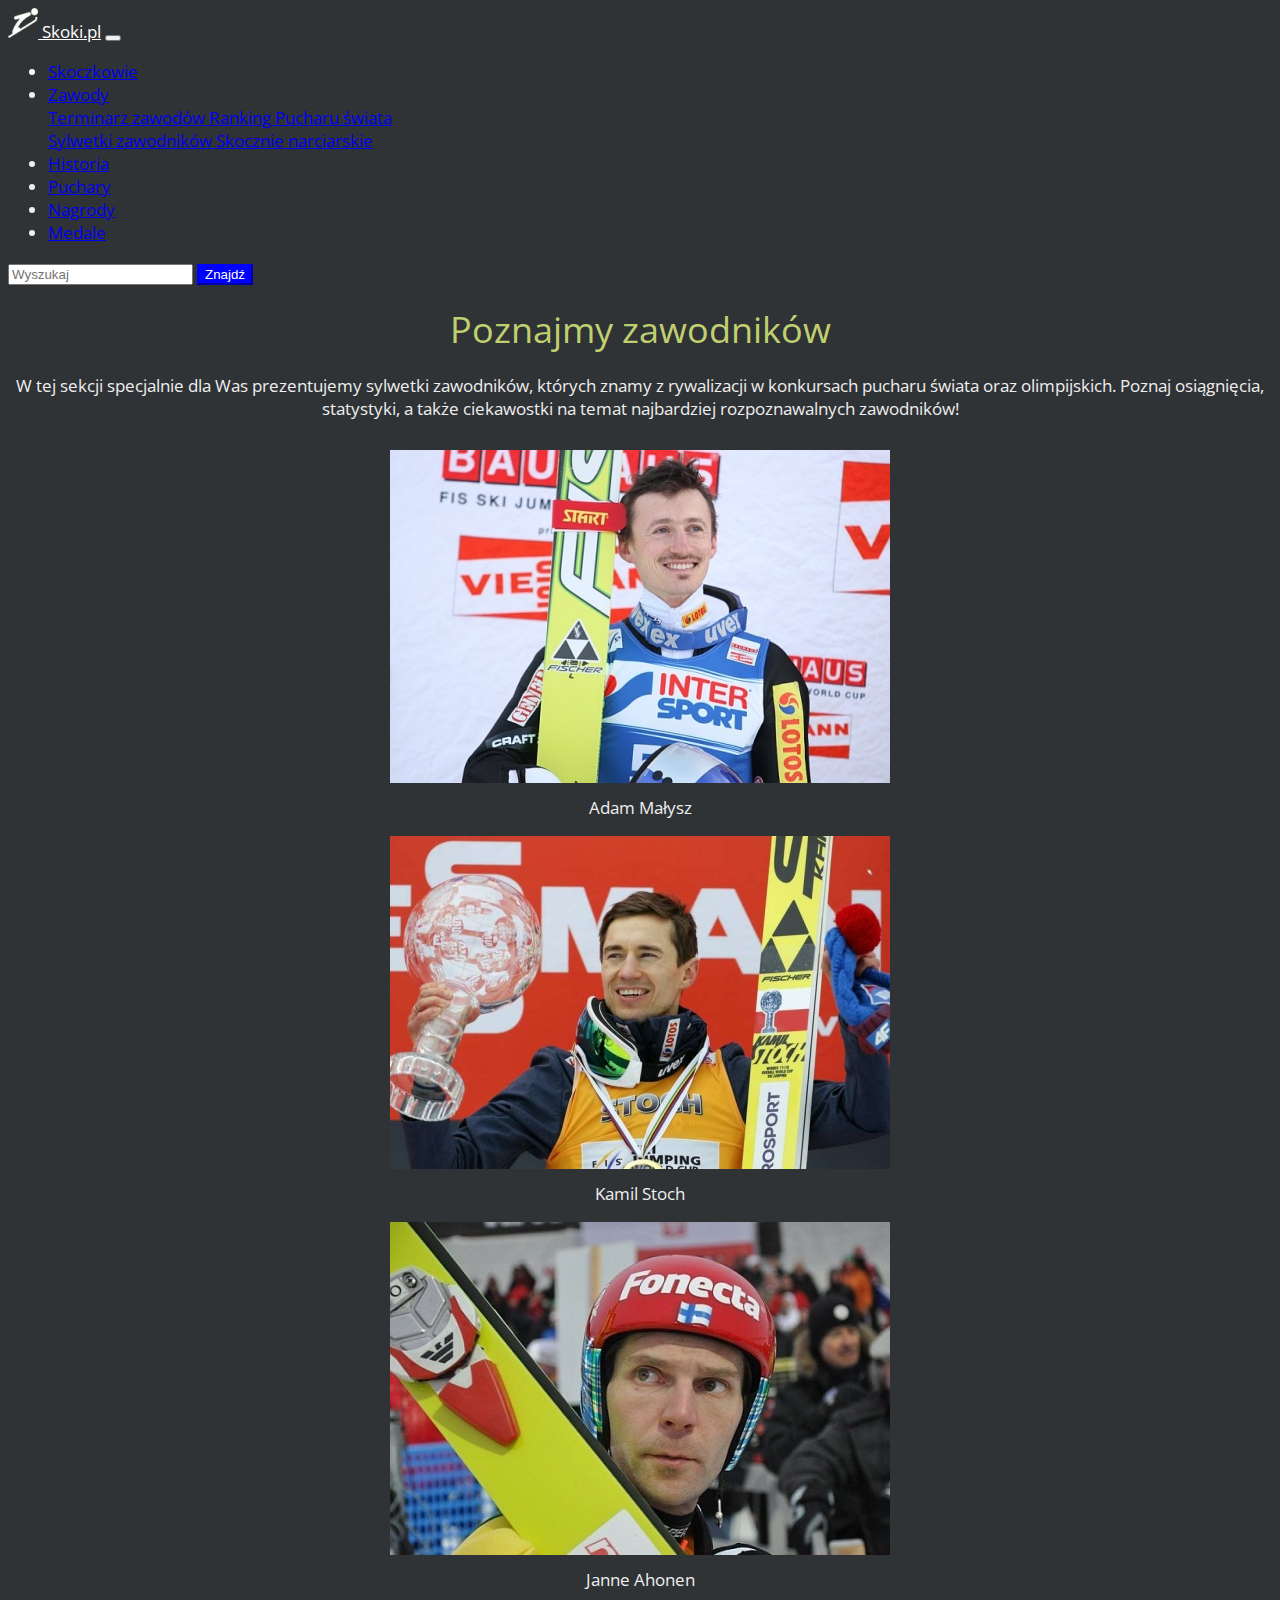
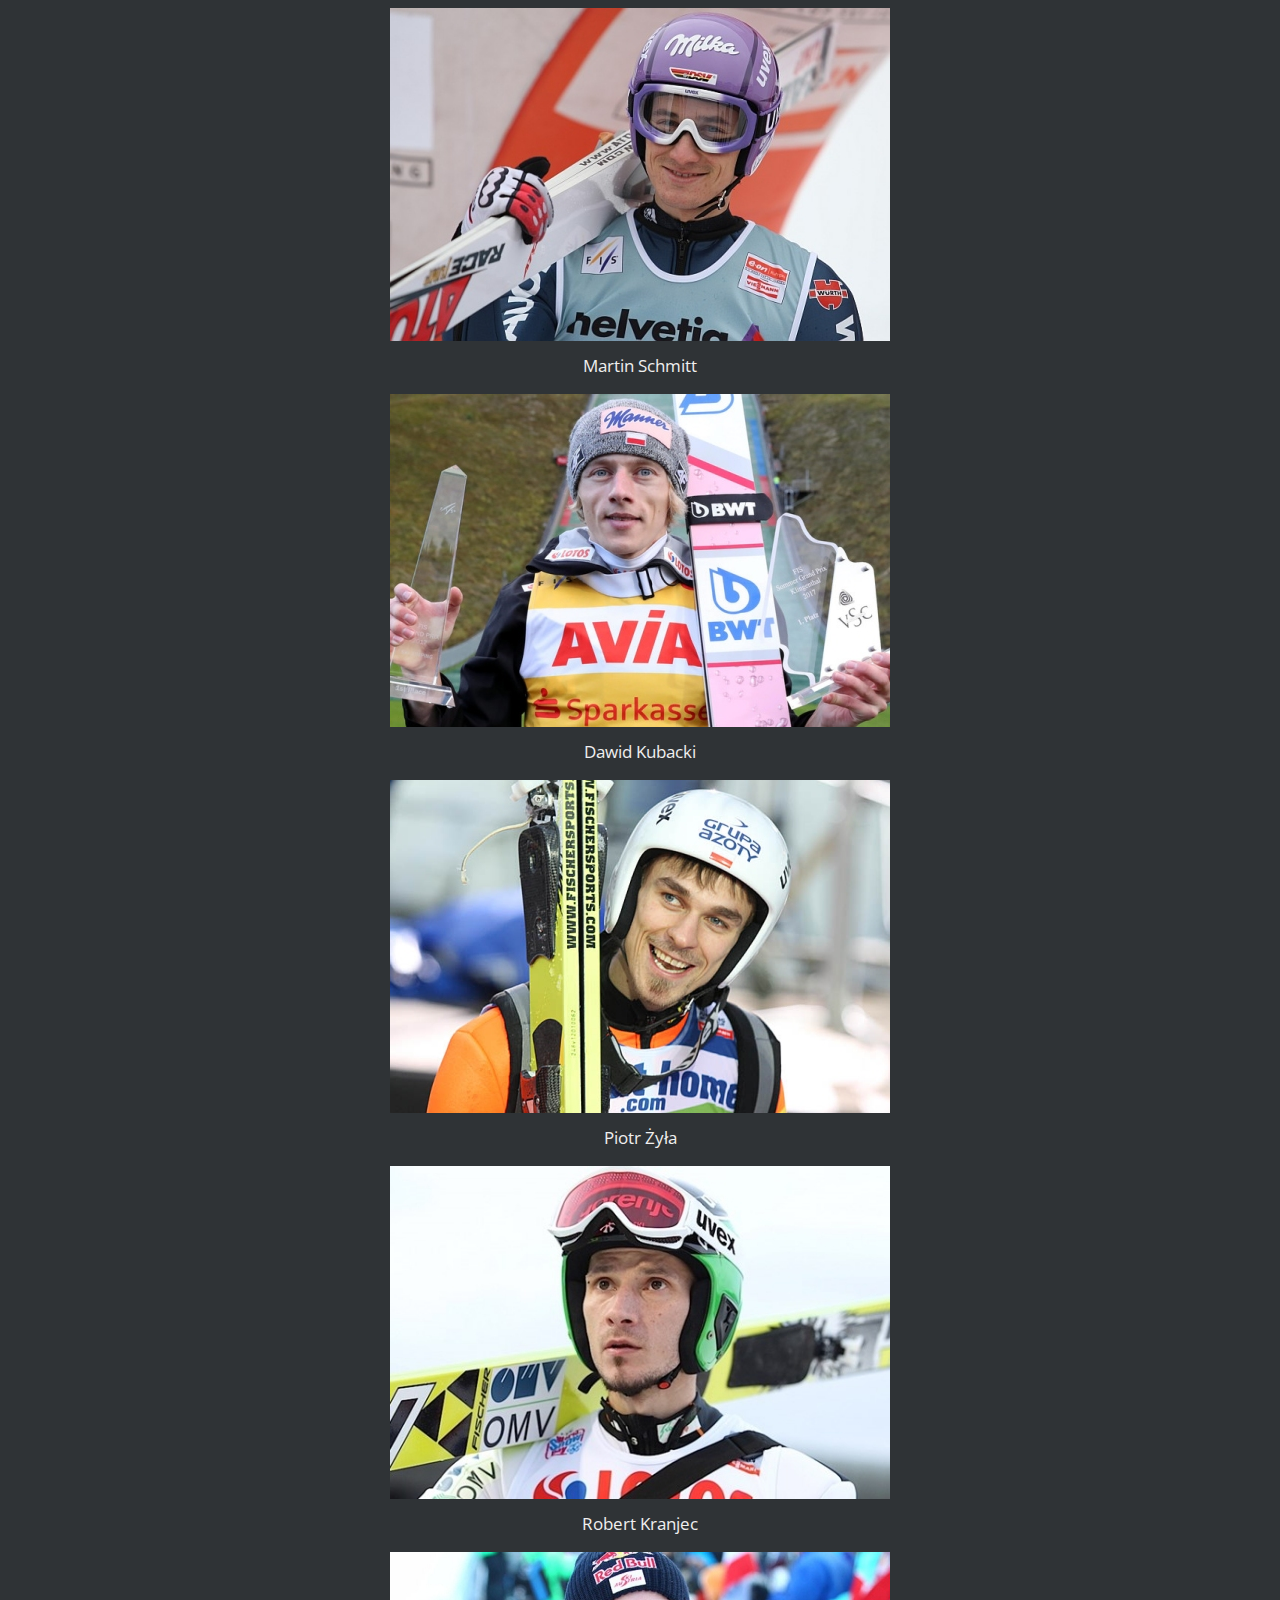
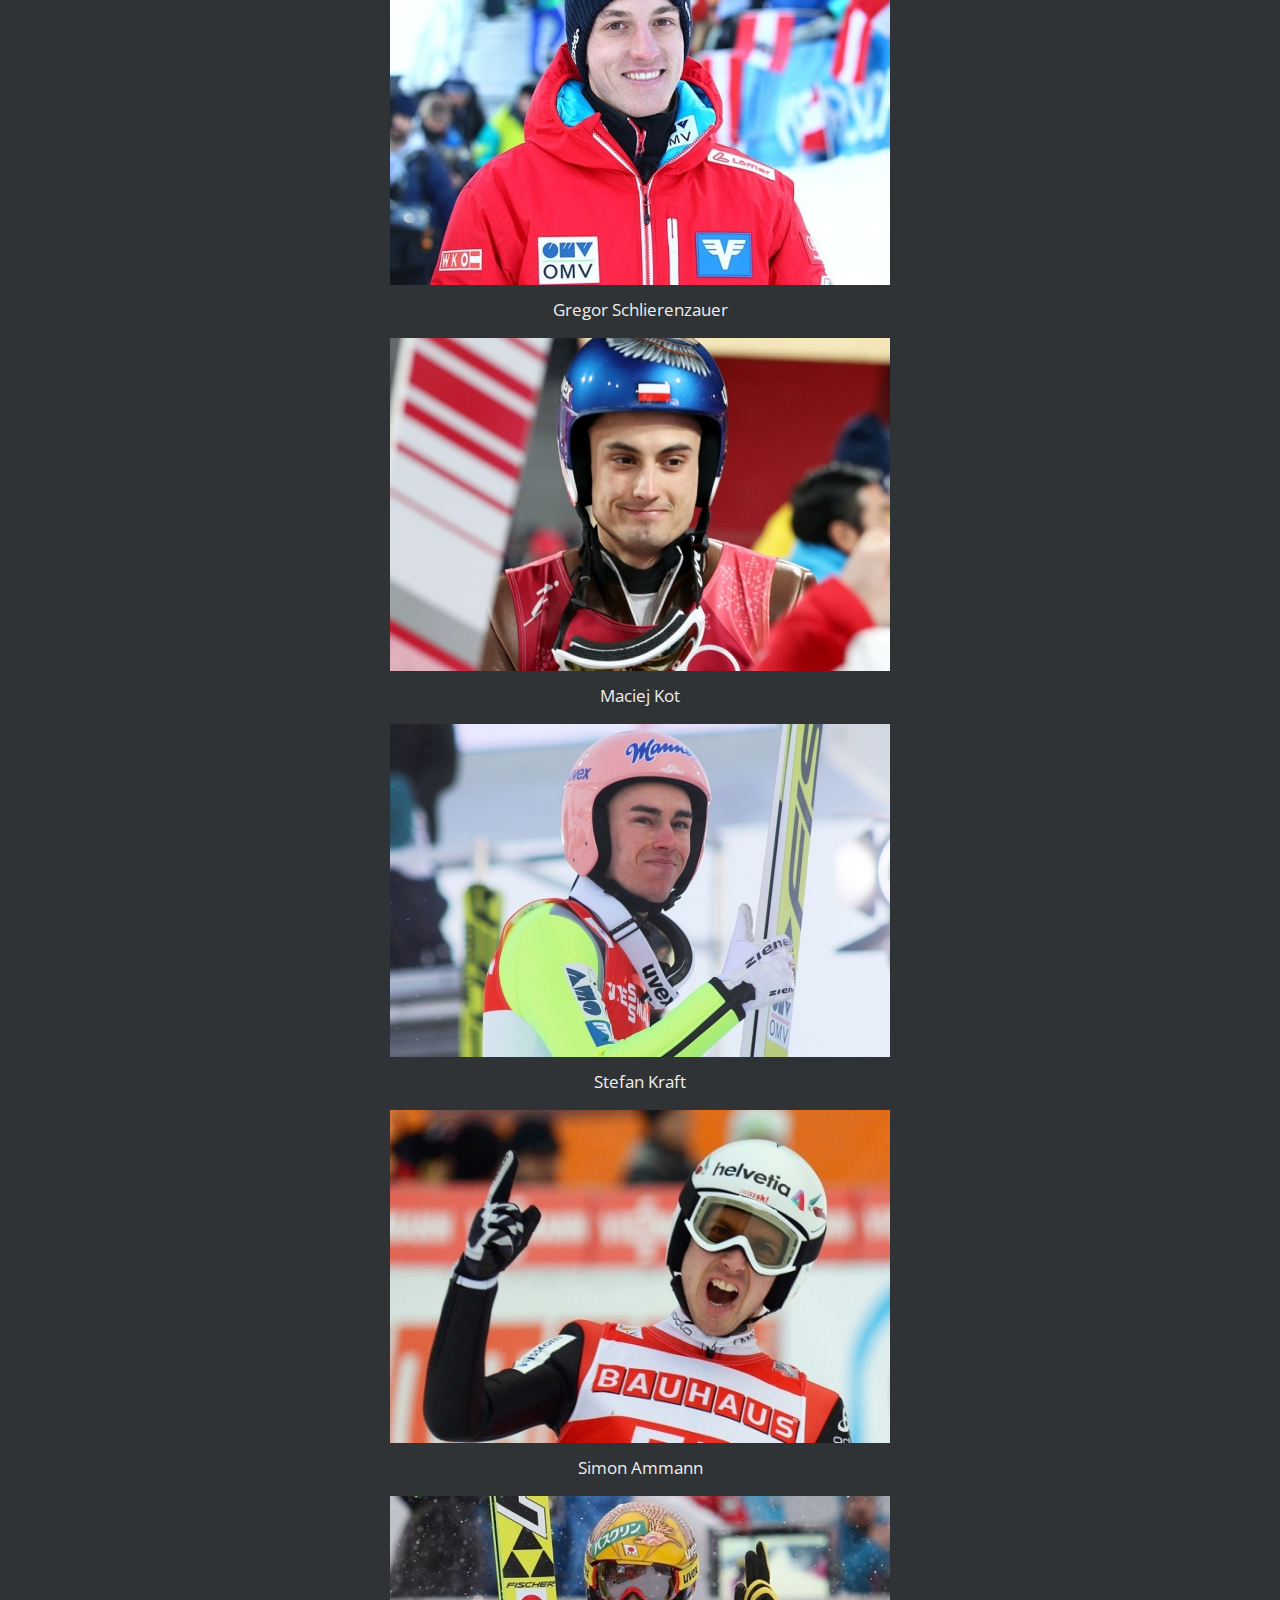
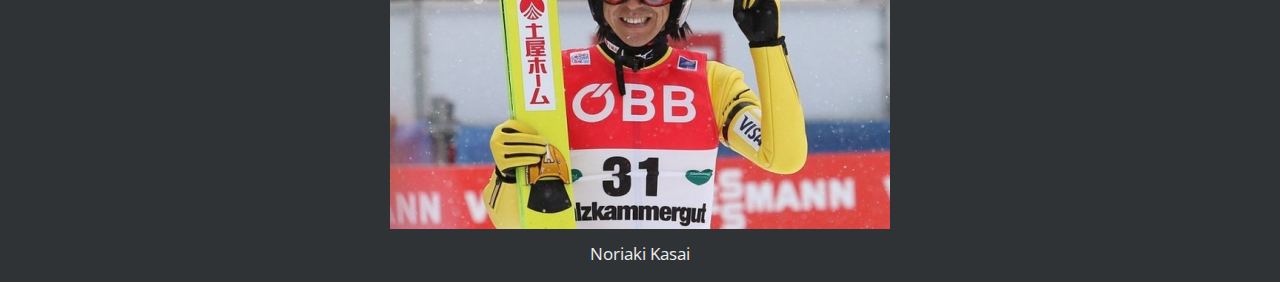
<file: strony/bootstrap/index.html>
<!DOCTYPE html>
<html lang="pl">
<head>

	<meta charset="utf-8">
	
	<title>Skoki narciarskie</title>
	<meta name="description" content="Blog o skokach narciarskich">
	<meta name="keywords" content="skoki narciarskie, skoczkowie, wyniki">
	<meta name="author" content="Jan Kowalski">
	<meta http-equiv="X-Ua-Compatible" content="IE=edge">
	<meta name="viewport" content="width=device-width, initial-scale=1.0">

	<link rel="stylesheet" href="https://cdn.jsdelivr.net/npm/bootstrap@5.0.2/dist/css/bootstrap.min.css"  integrity="sha384-EVSTQN3/azprG1Anm3QDgpJLIm9Nao0Yz1ztcQTwFspd3yD65VohhpuuCOmLASjC" crossorigin="anonymous">
	
	<link rel="stylesheet" href="main.css">
	<link href="https://fonts.googleapis.com/css?family=Open+Sans:400,700&amp;subset=latin-ext" rel="stylesheet">
	
	<!--[if lt IE 9]>
	<script src="https://cdnjs.cloudflare.com/ajax/libs/html5shiv/3.7.3/html5shiv.min.js"></script>
	<![endif]-->

</head>

<body>

	<header>
					
		<nav class="navbar navbar-dark bg-primary navbar-expand-lg">

			<a href="index.html" class="navbar-brand ms-2 active"><img src="img/logo.png" alt="logo" class="d-inline-block me-1 align-bottom"> Skoki.pl</a>

			<button class="navbar-toggler" data-bs-toggle="collapse" data-bs-target="#mainmenu" type="button" aria-controls="mainmenu" aria-expanded="false" aria-label="mainmenu">

				<span class="navbar-toggler-icon"></span>

			</button>

			<div class="collapse navbar-collapse" id="mainmenu">

				<ul class="navbar-nav">
					<li class="nav-item active">
						<a class="nav-link" href="wpis.html"> Skoczkowie </a>
					</li>

					<li class="nav-item dropdown">
						<a class="nav-link dropdown-toggle" id="submenu" href="#" aria-haspopup="true" data-bs-toggle="dropdown" aria-expanded="false" role="button"> Zawody </a>

						<div class="dropdown-menu dropdown-menu-dark nieb" aria-labelledby="submenu">

							<a class="dropdown-item" href="#"> Terminarz zawodów </a>
							<a class="dropdown-item" href="#"> Ranking Pucharu świata </a>

								<div class="dropdown-divider"></div>

							<a class="dropdown-item" href="#"> Sylwetki zawodników </a>
							<a class="dropdown-item" href="#"> Skocznie narciarskie </a>

						</div>

					</li>

					<li class="nav-item">
						<a class="nav-link" href="#"> Historia</a>
					</li>

					<li class="nav-item">
						<a class="nav-link" href="#"> Puchary </a>
					</li>

					<li class="nav-item">
						<a class="nav-link" href="#"> Nagrody </a>
					</li>

					<li class="nav-item">
						<a class="nav-link" href="#"> Medale </a>
					</li>

				</ul>

				<form class="form-inline">
					<div class="input-group">
						<input class="form-control" type="search" placeholder="Wyszukaj" aria-label="Wyszukaj">
						<button class="btn btn-light" type="submit">Znajdź</button>
					</div>
				</form>

			</div>

		</nav>


	</header>

	<main>
		
		<section class="jumpers">
		
			<div class="container">
				
				
			<h1>Poznajmy zawodników</h1>
				<p>W tej sekcji specjalnie dla Was prezentujemy sylwetki zawodników, których znamy z rywalizacji w konkursach pucharu świata oraz olimpijskich. Poznaj osiągnięcia, statystyki, a także ciekawostki na temat najbardziej rozpoznawalnych zawodników!</p>
			

				
				<div class="row">
					
					<div class="col-sm-6 col-md-5 offset-md-1">
					
						<figure>
							<a href="#"><img src="img/malysz.jpg" class="img-fluid" alt="Adam Małysz"></a>
							<figcaption>Adam Małysz</figcaption>
						</figure>
					
					</div>
					
					<div class="col-sm-6 col-md-5">
					
						<figure>
							<a href="#"><img src="img/stoch.jpg" class="img-fluid" alt="Kamil Stoch"></a>
							<figcaption>Kamil Stoch</figcaption>
						</figure>
					
					</div>

					<div class="col-sm-6 col-md-4">
					
						<figure>
							<a href="#"><img src="img/ahonen.jpg" class="img-fluid" alt="Janne Ahonen"></a>
							<figcaption>Janne Ahonen</figcaption>
						</figure>
					
					</div>

					<div class="col-sm-6 col-md-4">
					
						<figure>
							<a href="#"><img src="img/schmitt.jpg" class="img-fluid" alt="Martin Schmitt"></a>
							<figcaption>Martin Schmitt</figcaption>
						</figure>
					
					</div>
					
					<div class="col-sm-6 col-md-4">
					
						<figure>
							<a href="#"><img src="img/kubacki.jpg" class="img-fluid" alt="Dawid Kubacki"></a>
							<figcaption>Dawid Kubacki</figcaption>
						</figure>
					
					</div>

					<div class="col-sm-6 col-md-4">
					
						<figure>
							<a href="#"><img src="img/zyla.jpg" class="img-fluid" alt="Piotr Żyła"></a>
							<figcaption>Piotr Żyła</figcaption>
						</figure>
					
					</div>

					<div class="col-sm-6 col-md-4">
					
						<figure>
							<a href="#"><img src="img/kranjec.jpg" class="img-fluid" alt="Robert Kranjec"></a>
							<figcaption>Robert Kranjec</figcaption>
						</figure>
					
					</div>

					<div class="col-sm-6 col-md-4">
					
						<figure>
							<a href="#"><img src="img/schlierenzauer.jpg" class="img-fluid" alt="Gregor Schlierenzauer"></a>
							<figcaption>Gregor Schlierenzauer</figcaption>
						</figure>
					
					</div>
					
					<div class="col-sm-6 col-md-3">
					
						<figure>
							<a href="#"><img src="img/kot.jpg" class="img-fluid" alt="Maciej Kot"></a>
							<figcaption>Maciej Kot</figcaption>
						</figure>
					
					</div>
					
					<div class="col-sm-6 col-md-3">
					
						<figure>
							<a href="#"><img src="img/kraft.jpg" class="img-fluid" alt="Stefan Kraft"></a>
							<figcaption>Stefan Kraft</figcaption>
						</figure>
					
					</div>					
					
					<div class="col-sm-6 col-md-3">
					
						<figure>
							<a href="#"><img src="img/ammann.jpg" class="img-fluid" alt="Simon Ammann"></a>
							<figcaption>Simon Ammann</figcaption>
						</figure>
					
					</div>						
					
					<div class="col-sm-6 col-md-3">
					
						<figure>
							<a href="#"><img src="img/kasai.jpg" class="img-fluid" alt="Noriaki Kasai"></a>
							<figcaption>Noriaki Kasai</figcaption>
						</figure>
					
					</div>						
				</div>
			</div>	
				
		</section>
		
	</main>
	<script src="https://cdn.jsdelivr.net/npm/@popperjs/core@2.9.2/dist/umd/popper.min.js" integrity="sha384-IQsoLXl5PILFhosVNubq5LC7Qb9DXgDA9i+tQ8Zj3iwWAwPtgFTxbJ8NT4GN1R8p" crossorigin="anonymous"></script>
		<script src="https://cdn.jsdelivr.net/npm/bootstrap@5.0.2/dist/js/bootstrap.min.js" integrity="sha384-cVKIPhGWiC2Al4u+LWgxfKTRIcfu0JTxR+EQDz/bgldoEyl4H0zUF0QKbrJ0EcQF" crossorigin="anonymous"></script>
	  </body>
</html>
</file>
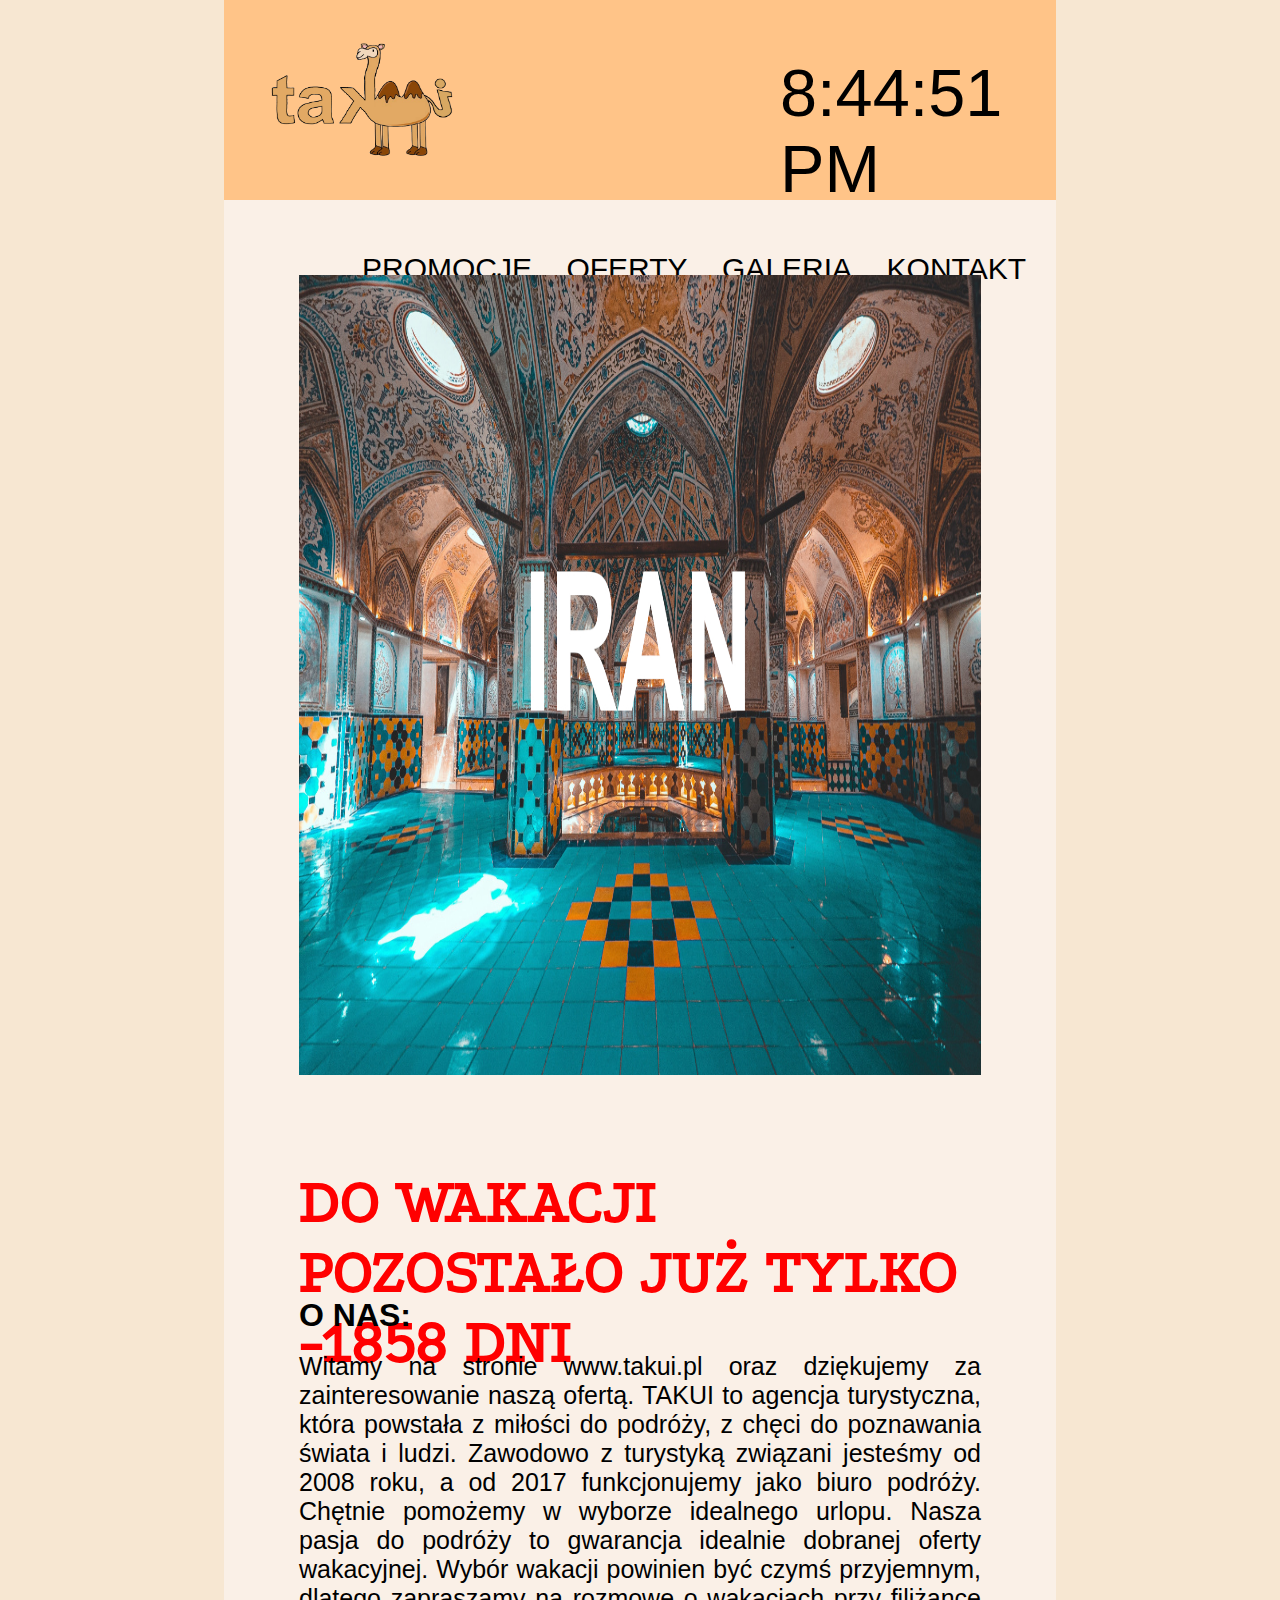
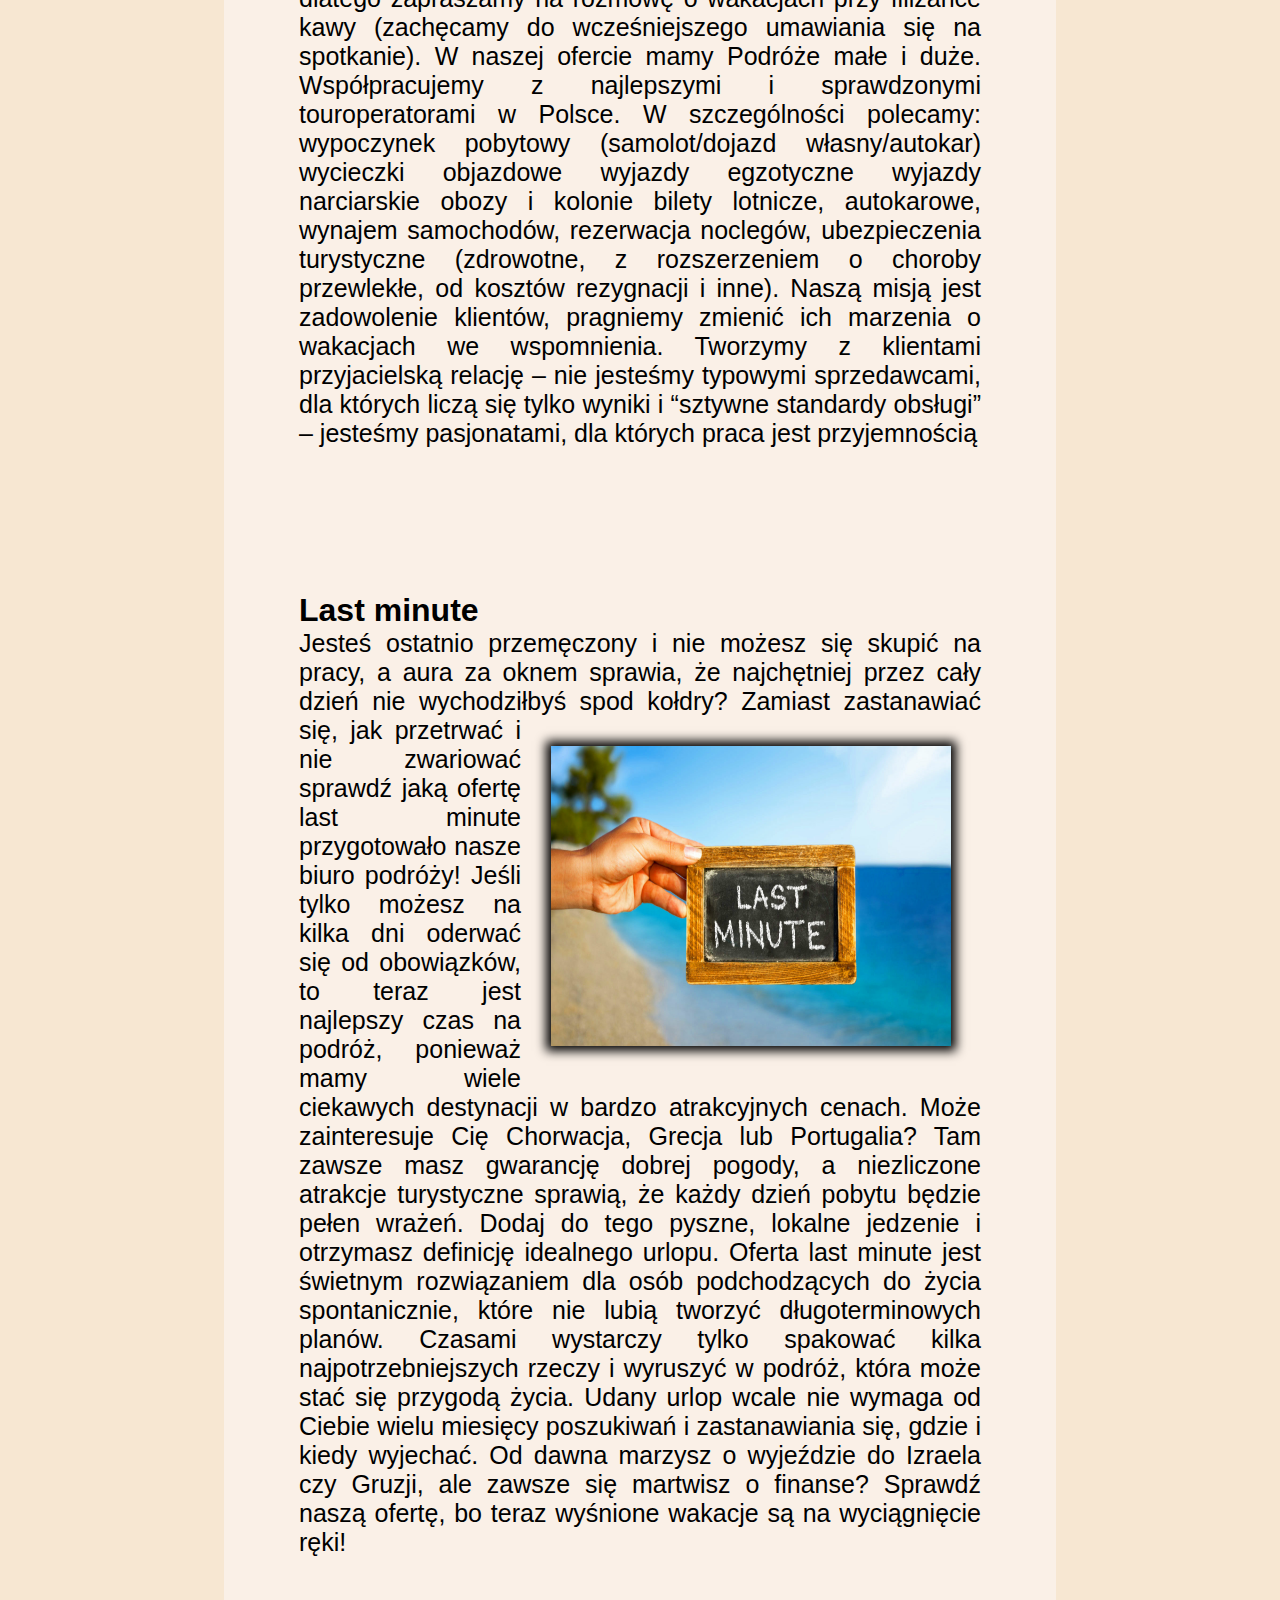
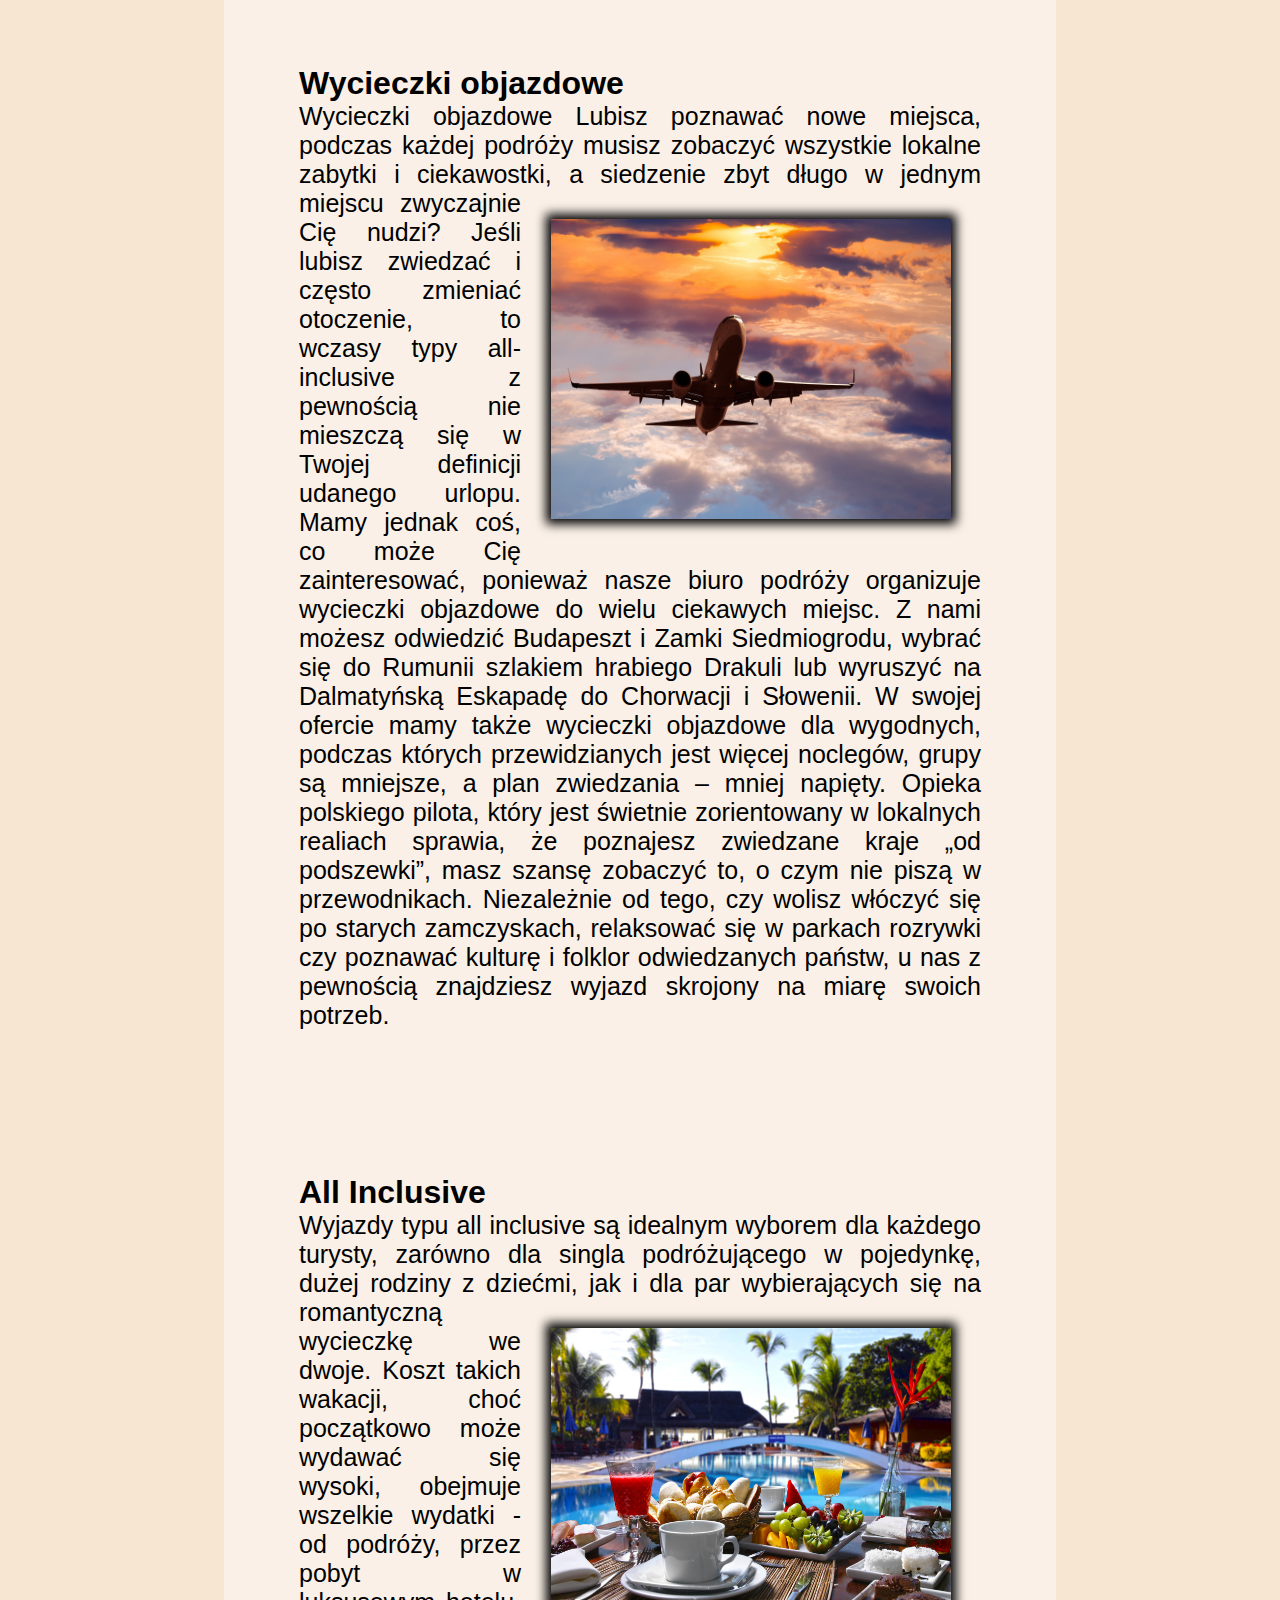
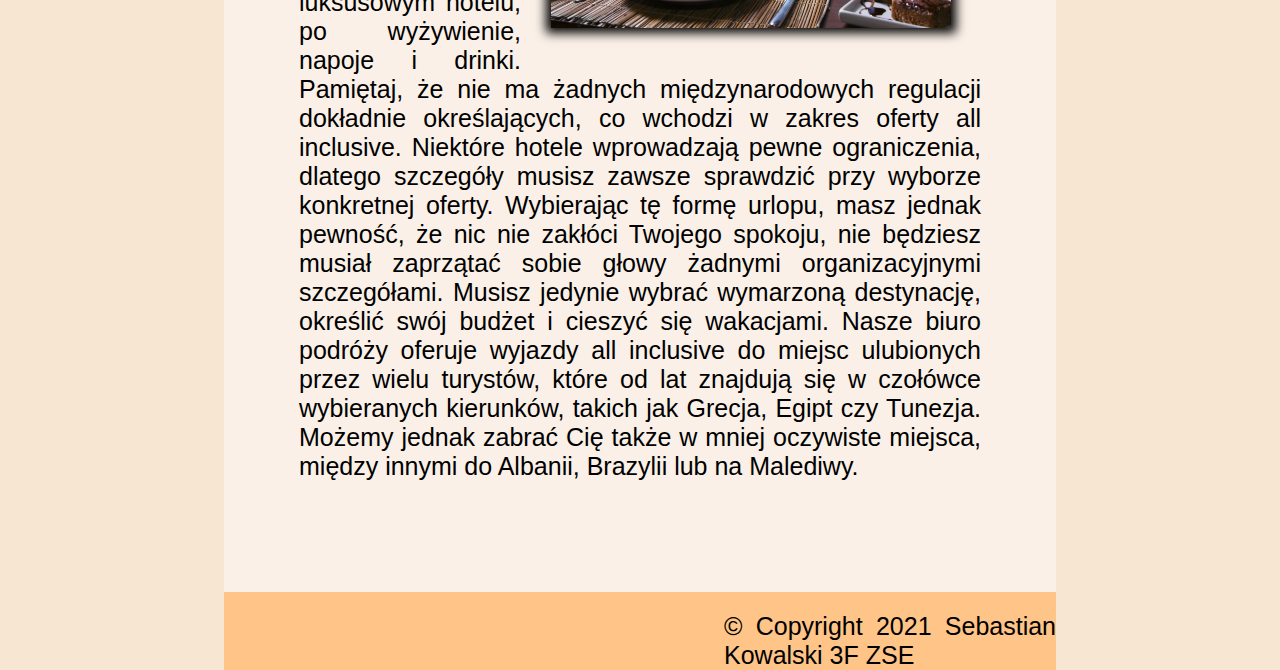
<file: strony/Kowalski_Sebastian_BIURO_PODRÓŻY_3F/index.html>
<!DOCTYPE html>

<html lang="pl">

<head>
    
<meta name="author" content="Sebastian Kowalski">
<meta charset="utf-8">
<link rel="icon" href="IMAGES/logo.png">
<link rel="stylesheet" href="style.css">
    
<title> BIURO PODRÓŻY - BLISKI WSCHÓD </title>

</head>

<body>
    
<div id="kontener">
    
<header>
    
    <a href="index.html"><img src="IMAGES/logo.png" alt="logo" class="logo"></a>
    
    <div class="c">
            
        <p id="data"></p>
        
            <script>
                
                function c(){
                    
                var data = new Date();
                    
                var a = data.toLocaleTimeString();
                    
                document.getElementById("data").innerHTML = a;
                    
                }
                
                c();
                
                setInterval('c()', 1000);
                
            </script>
        
        </div>
    
<nav>
    
    <ul>
    
    <li><a href="promocje.html">PROMOCJE</a></li>
    <li><a href="oferty.html">OFERTY</a></li>
    <li><a href="galeria.html">GALERIA</a></li>
    <li><a href="kontakt.html">KONTAKT</a></li>
        
    </ul>
    
</nav>
    
</header>
   
<main>
    
    
    <img class="glowny" src="IMAGES/iran.jpg" alt="head" id="obr">
    
    <script>
    
            var k = 0;
            var ob = ["IMAGES/iran.jpg","IMAGES/izrael.jpg","IMAGES/armenia.jpg","IMAGES/egipt.jpg","IMAGES/cypr.jpg",]
            
            
        function ban(){

            k++;

            if( k >= ob.length ){

            k = 0;

            }

            document.getElementById("obr").src = ob[k];

        }

        setInterval("ban()", 2000);
            
    </script>
    
    
    
    <br><br>
    
    <div class="waka">
        
    <h2 id="wak"></h2>
    
        <script>

            var data = new Date();
            
            var wakacje = new Date(2021,05,25);

            var ile = wakacje - data;

            var dni = (ile)/(1000*60*60*24);

            document.getElementById("wak").innerHTML = "<br> DO WAKACJI POZOSTAŁO JUŻ TYLKO  "+dni.toFixed(0)+" DNI";

        </script>

    </div>
        
    <h1>O NAS:</h1>

    <br>

    <p class="z">
        
        Witamy na stronie www.takui.pl oraz dziękujemy za zainteresowanie naszą ofertą.

        TAKUI to agencja turystyczna, która powstała z miłości do podróży, z chęci do poznawania świata i ludzi. Zawodowo z turystyką związani jesteśmy od 2008 roku, a od 2017 funkcjonujemy jako biuro podróży.

        Chętnie pomożemy w wyborze idealnego urlopu. Nasza pasja do podróży to gwarancja idealnie dobranej oferty wakacyjnej. Wybór wakacji powinien być czymś przyjemnym, dlatego zapraszamy na rozmowę o wakacjach przy filiżance kawy (zachęcamy do wcześniejszego umawiania się na spotkanie).

        W naszej ofercie mamy Podróże małe i duże. Współpracujemy z najlepszymi i sprawdzonymi touroperatorami w Polsce.

        W szczególności polecamy:

        wypoczynek pobytowy (samolot/dojazd własny/autokar)
        wycieczki objazdowe
        wyjazdy egzotyczne
        wyjazdy narciarskie
        obozy i kolonie
        bilety lotnicze, autokarowe, wynajem samochodów, rezerwacja noclegów,
        ubezpieczenia turystyczne (zdrowotne, z rozszerzeniem o choroby przewlekłe, od kosztów rezygnacji i inne).
        Naszą misją jest zadowolenie klientów, pragniemy zmienić ich marzenia o wakacjach we wspomnienia. Tworzymy z klientami przyjacielską relację – nie jesteśmy typowymi sprzedawcami, dla których liczą się tylko wyniki i “sztywne standardy obsługi” – jesteśmy pasjonatami, dla których praca jest przyjemnością 
    
    </p>
    
    <br> <br>
    
    <div class="tr">
    
    <div class="trz">
        
        <br><br><br><br><br><br>
        
        <h1>Last minute</h1>
        
        <p class="t">
                
            Jesteś ostatnio przemęczony i nie możesz się skupić na pracy, a aura za oknem sprawia, że najchętniej przez cały dzień nie wychodziłbyś spod kołdry?
            <img src="IMAGES/las.jpeg" class="ind" alt="last minute" style="float:right;">
            Zamiast zastanawiać się, jak przetrwać i nie zwariować sprawdź jaką ofertę last minute przygotowało nasze biuro podróży!

             
            
            Jeśli tylko możesz na kilka dni oderwać się od obowiązków, to teraz jest najlepszy czas na podróż, ponieważ mamy wiele ciekawych destynacji w bardzo atrakcyjnych cenach. Może zainteresuje Cię Chorwacja, Grecja lub Portugalia? Tam zawsze masz gwarancję dobrej pogody, a niezliczone atrakcje turystyczne sprawią, że każdy dzień pobytu będzie pełen wrażeń. Dodaj do tego pyszne, lokalne jedzenie i otrzymasz definicję idealnego urlopu.
            Oferta last minute jest świetnym rozwiązaniem dla osób podchodzących do życia spontanicznie, które nie lubią tworzyć długoterminowych planów.

            Czasami wystarczy tylko spakować kilka najpotrzebniejszych rzeczy i wyruszyć w podróż, która może stać się przygodą życia. Udany urlop wcale nie wymaga od Ciebie wielu miesięcy poszukiwań i zastanawiania się, gdzie i kiedy wyjechać. Od dawna marzysz o wyjeździe do Izraela czy Gruzji, ale zawsze się martwisz o finanse? Sprawdź naszą ofertę, bo teraz wyśnione wakacje są na wyciągnięcie ręki!

        </p>
        
    </div>
        
    </div>
        
    <div class="trz">
        
        <br><br><br><br><br><br>
        
        <h1>Wycieczki objazdowe</h1>
        
        <p class="t">
        
            Wycieczki objazdowe
            Lubisz poznawać nowe miejsca, podczas każdej podróży musisz zobaczyć wszystkie lokalne zabytki i ciekawostki, a siedzenie zbyt długo w jednym miejscu zwyczajnie 
            <img src="IMAGES/sam.jpg" class="ind" alt samolot style="float:right;"> 
            Cię nudzi? Jeśli lubisz zwiedzać i często zmieniać otoczenie, to wczasy typy all-inclusive z pewnością nie mieszczą się w Twojej definicji udanego urlopu. Mamy jednak coś, co może Cię zainteresować, ponieważ nasze biuro podróży organizuje wycieczki objazdowe do wielu ciekawych miejsc.

            
            
            Z nami możesz odwiedzić Budapeszt i Zamki Siedmiogrodu, wybrać się do Rumunii szlakiem hrabiego Drakuli lub wyruszyć na Dalmatyńską Eskapadę do Chorwacji i Słowenii. W swojej ofercie mamy także wycieczki objazdowe dla wygodnych, podczas których przewidzianych jest więcej noclegów, grupy są mniejsze, a plan zwiedzania – mniej napięty. Opieka polskiego pilota, który jest świetnie zorientowany w lokalnych realiach sprawia, że poznajesz zwiedzane kraje „od podszewki”, masz szansę zobaczyć to, o czym nie piszą w przewodnikach.

            Niezależnie od tego, czy wolisz włóczyć się po starych zamczyskach, relaksować się w parkach rozrywki czy poznawać kulturę i folklor odwiedzanych państw, u nas z pewnością znajdziesz wyjazd skrojony na miarę swoich potrzeb.

            
            
        </p>
        
    </div>
    
    <br><br>
    
    <div class="trz">
        
        <br><br><br><br><br><br>
        
        <h1>All Inclusive</h1>
        
        <p class="t">
            
            
            
            Wyjazdy typu all inclusive są idealnym wyborem dla każdego turysty, zarówno dla singla podróżującego w pojedynkę, dużej rodziny z dziećmi, jak i dla par 
            <img src="IMAGES/inc.jpg" class="ind" alt="all inclusive">
            wybierających się na romantyczną wycieczkę we dwoje. Koszt takich wakacji, 
            choć początkowo może wydawać się wysoki, obejmuje wszelkie wydatki - od podróży, przez pobyt w luksusowym hotelu, po wyżywienie, napoje i drinki. Pamiętaj, że nie ma żadnych międzynarodowych regulacji dokładnie określających, co wchodzi w zakres oferty all inclusive.
 
            
            Niektóre hotele wprowadzają pewne ograniczenia, dlatego szczegóły musisz zawsze sprawdzić przy wyborze konkretnej oferty. Wybierając tę formę urlopu, masz jednak pewność, że nic nie zakłóci Twojego spokoju, nie będziesz musiał zaprzątać sobie głowy żadnymi organizacyjnymi szczegółami. Musisz jedynie wybrać wymarzoną destynację, określić swój budżet i cieszyć się wakacjami.

            Nasze biuro podróży oferuje wyjazdy all inclusive do miejsc ulubionych przez wielu turystów, które od lat znajdują się w czołówce wybieranych kierunków, takich jak Grecja, Egipt czy Tunezja. Możemy jednak zabrać Cię także w mniej oczywiste miejsca, między innymi do Albanii, Brazylii lub na Malediwy.

        </p>
        
    </div>
    
    
    
</main>
    <br><br>
    <footer>
    
        <p class="z"> &copy; Copyright 2021 Sebastian Kowalski 3F ZSE</p>
    
    </footer>
    
</div>
        
</body>

</html>
</file>
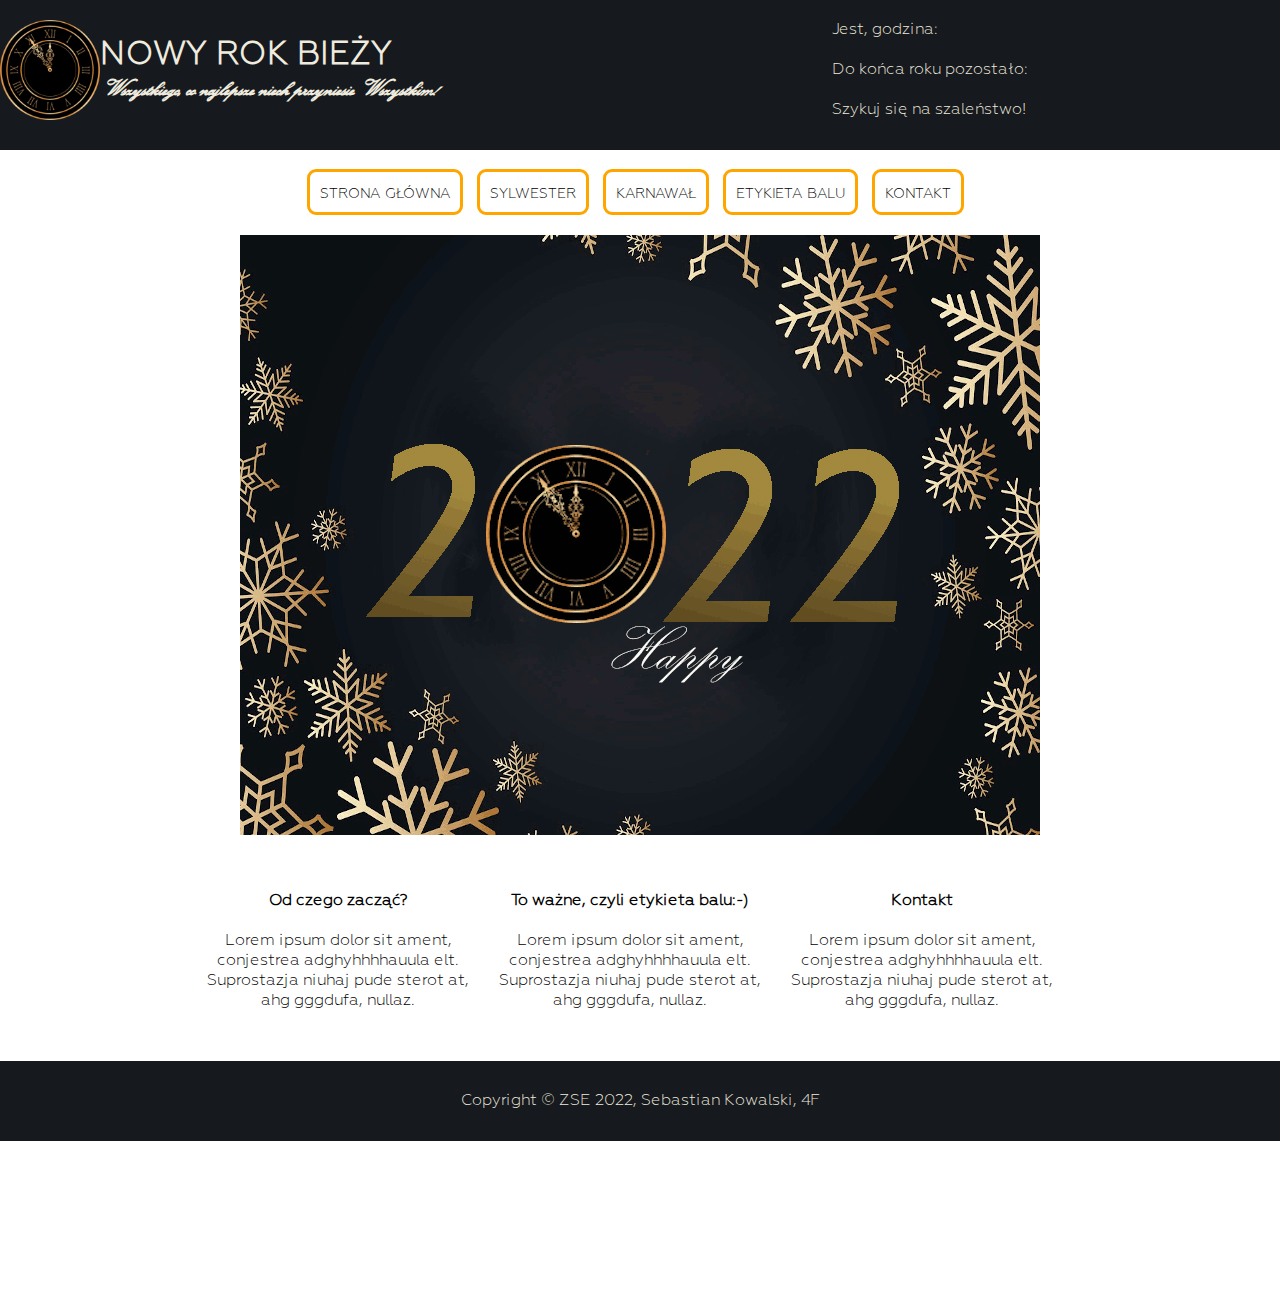
<file: strony/NOWY ROK_DANE/index.html>
<!DOCTYPE html>
<html lang="pl">
<head>
    <meta charset="UTF-8">
    <link rel="icon" href="OBRAZY/favicon.png">
    <meta name="author" content="Sebastian Kowalski">
    <link rel="stylesheet" href="style.css">
    <title>ZSE | NOWY ROK</title>

    <script src="odliczanie.js"></script>

</head>
<body>
    
    <header>

        <div class="lewo">

        <img class="logoo" src="OBRAZY/logo.png" alt="zegar">
        <h1>NOWY ROK BIEŻY</h1>
        <h2>Wszystkiego, co najlepsze niech przyniesie Wszystkim!</h2>

        </div>

        <div class="prawo">
        <p>
            Jest, <span id="datt"></span> godzina: <span id="datta"></span>
        </p>
        <br>
        <p>
            Do końca roku pozostało: <span id="la"></span>
        </p>
        <br>
        <p>
            Szykuj się na szaleństwo!
        </p>
        <br>
        </div>

    </header>

    <main>

        <nav>

            <a href="index.html"><li>strona główna</li></a>
            <a href="index.html"><li>sylwester</li></a>
            <a href="karnawal.html"><li>karnawał</li></a>
            <a href="index.html"><li>etykieta balu</li></a>
            <a href="index.html"><li>kontakt</li></a>

        </nav>

        <img class="obra" src="OBRAZY/ny.gif" alt="gif">
<br><br><br>
<div class="ee">

        <div class="jeden">

            <p><span>Od czego zacząć?</span><br><br>
                Lorem ipsum dolor sit ament, conjestrea adghyhhhhauula elt. Suprostazja niuhaj pude sterot at, ahg gggdufa, nullaz.
            </p>

        </div>
        <div class="dwa">

            <p><span>To ważne, czyli etykieta balu:-)</span><br><br>
                Lorem ipsum dolor sit ament, conjestrea adghyhhhhauula elt. Suprostazja niuhaj pude sterot at, ahg gggdufa, nullaz.
            </p>

        </div>
        <div class="trzy">

            <p><span>Kontakt</span><br><br>
                Lorem ipsum dolor sit ament, conjestrea adghyhhhhauula elt. Suprostazja niuhaj pude sterot at, ahg gggdufa, nullaz.
            </p>

        </div>

</div>

    </main>

    <footer>

        <p>Copyright &copy; ZSE 2022, Sebastian Kowalski, 4F</p>

    </footer>

</body>
</html>
</file>
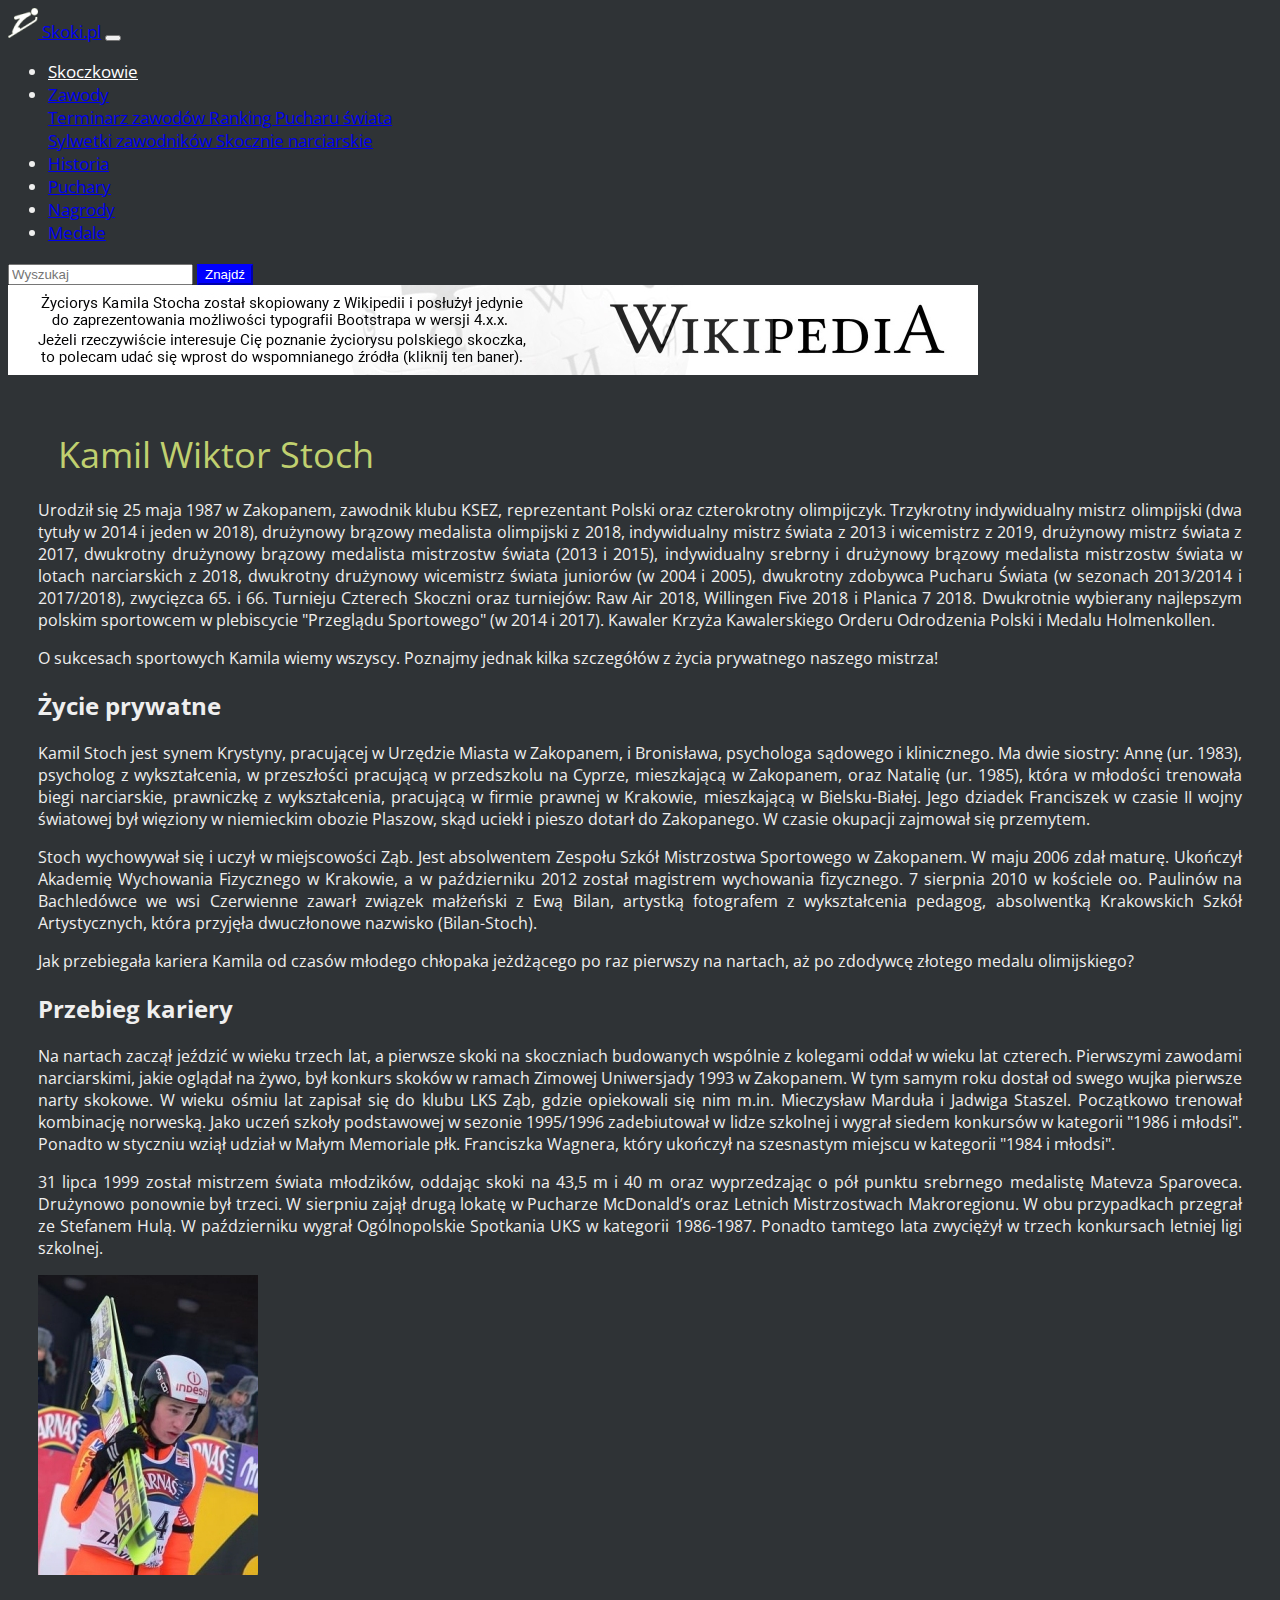
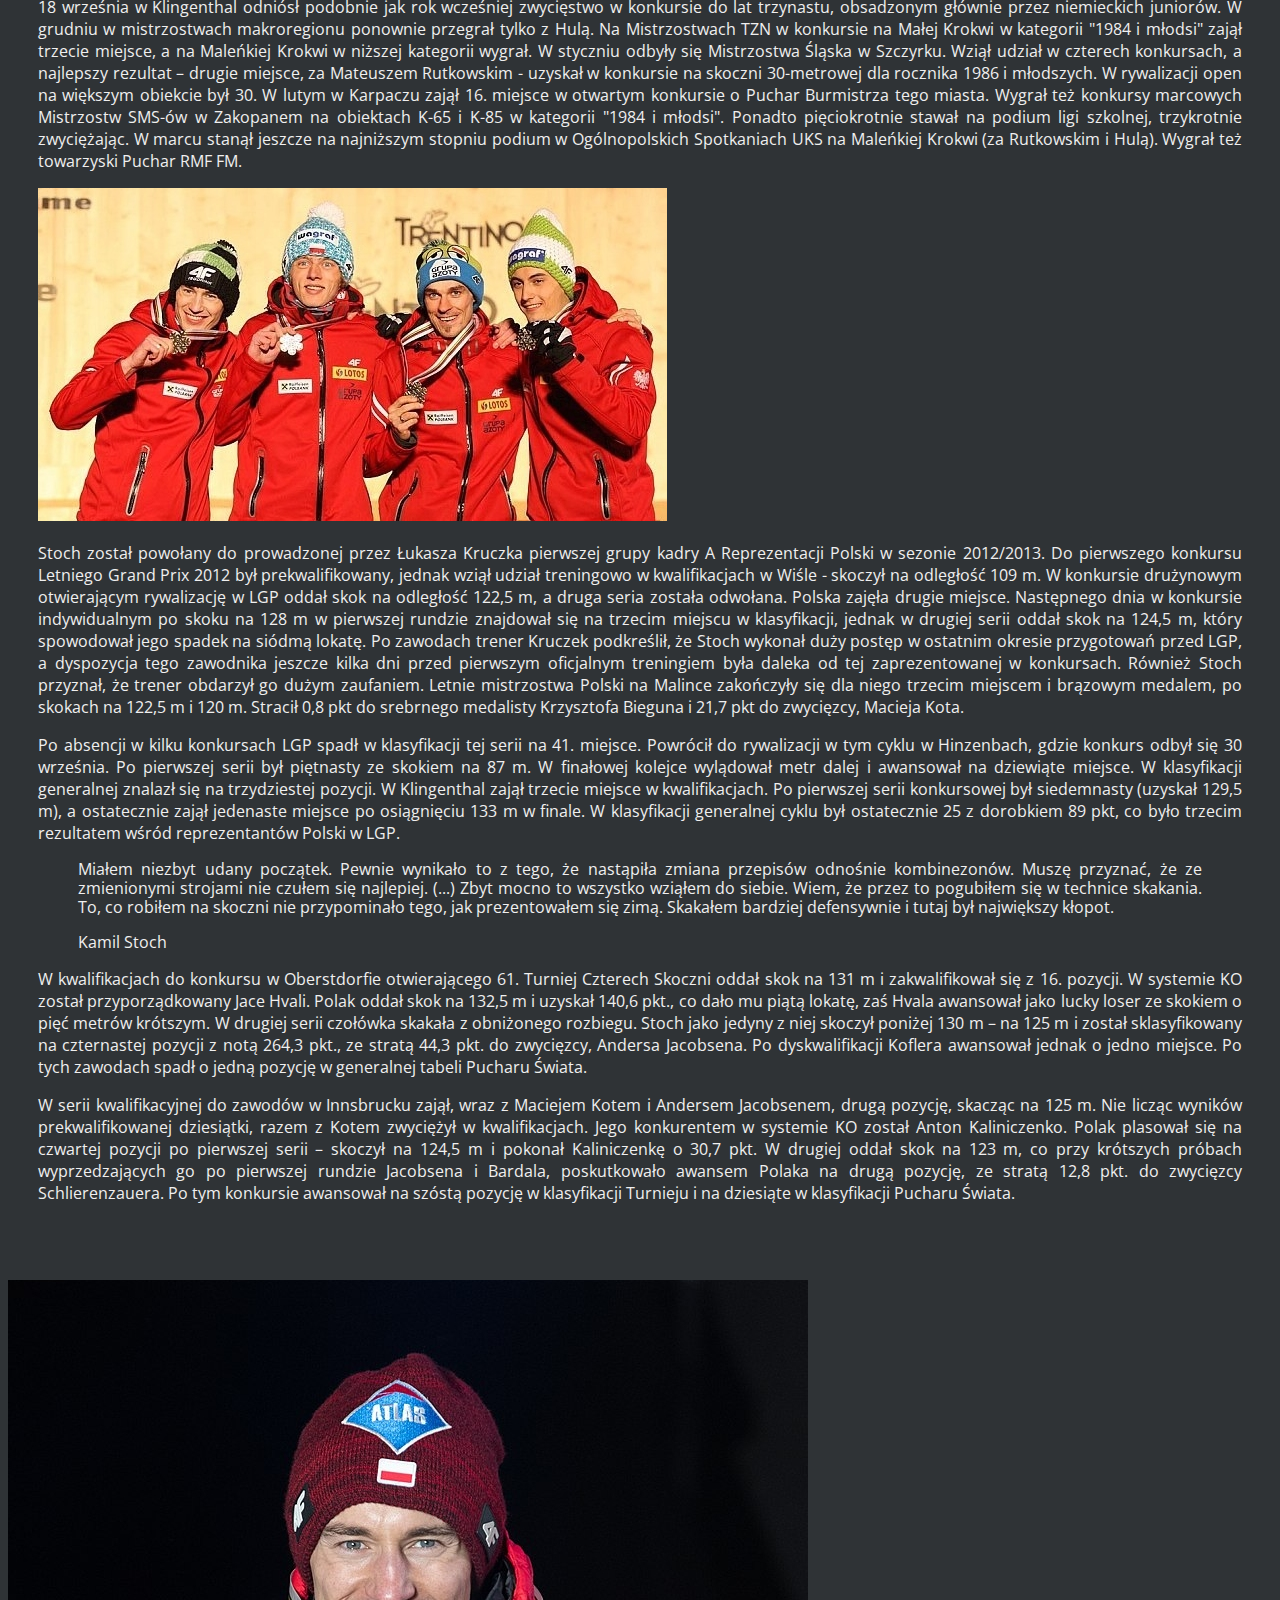
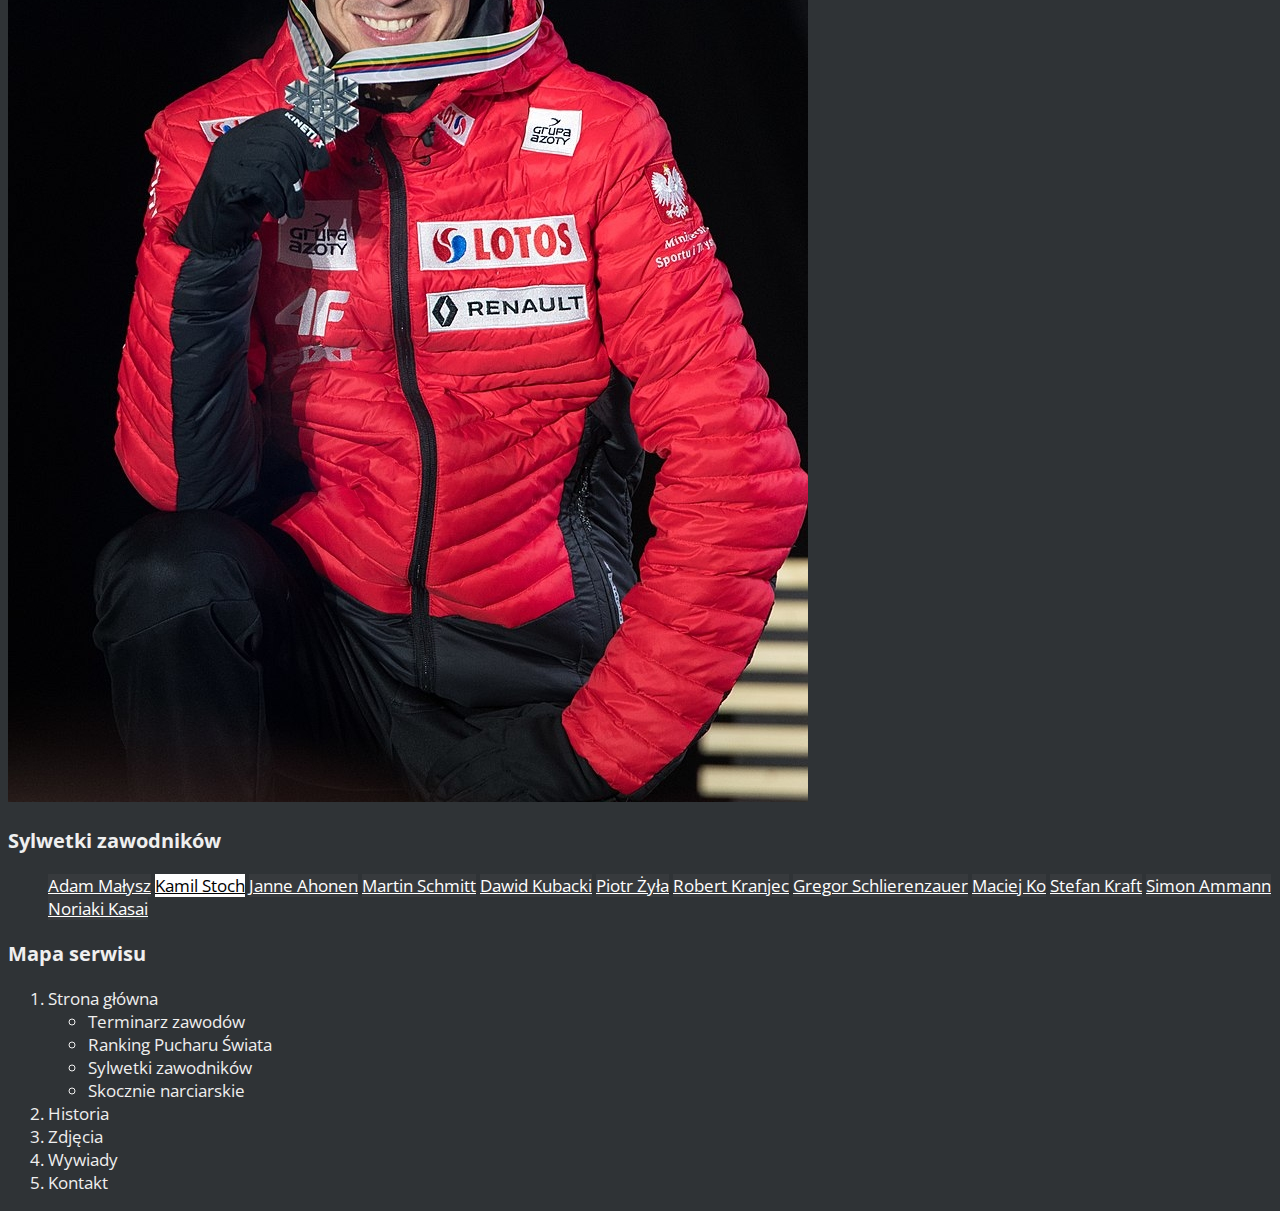
<file: strony/bootstrap/wpis.html>
<!DOCTYPE html>
<html lang="pl">
<head>

	<meta charset="utf-8">
	
	<title>Skoki narciarskie</title>
	<meta name="description" content="Blog o skokach narciarskich">
	<meta name="keywords" content="skoki narciarskie, skoczkowie, wyniki">
	<meta name="author" content="Jan Kowalski">
	<meta http-equiv="X-Ua-Compatible" content="IE=edge">
	<meta name="viewport" content="width=device-width, initial-scale=1.0">

	<link rel="stylesheet" href="https://cdn.jsdelivr.net/npm/bootstrap@5.0.2/dist/css/bootstrap.min.css"  integrity="sha384-EVSTQN3/azprG1Anm3QDgpJLIm9Nao0Yz1ztcQTwFspd3yD65VohhpuuCOmLASjC" crossorigin="anonymous">
	
	<link rel="stylesheet" href="main.css">
	<link href="https://fonts.googleapis.com/css?family=Open+Sans:300,400,700&amp;subset=latin-ext" rel="stylesheet">
	
	<!--[if lt IE 9]>
	<script src="https://cdnjs.cloudflare.com/ajax/libs/html5shiv/3.7.3/html5shiv.min.js"></script>
	<![endif]-->

</head>

<body>

	<header>
					
		<nav class="navbar navbar-dark bg-primary navbar-expand-lg">

			<a href="index.html" class="navbar-brand ms-2"><img src="img/logo.png" alt="logo" class="d-inline-block me-1 align-bottom"> Skoki.pl</a>

			<button class="navbar-toggler" data-bs-toggle="collapse" data-bs-target="#mainmenu" type="button" aria-controls="mainmenu" aria-expanded="false" aria-label="mainmenu">

				<span class="navbar-toggler-icon"></span>

			</button>

			<div class="collapse navbar-collapse" id="mainmenu">

				<ul class="navbar-nav">
					<li class="nav-item">
						<a class="nav-link active" href="wpis.html"> Skoczkowie </a>
					</li>

					<li class="nav-item dropdown">
						<a class="nav-link dropdown-toggle" id="submenu" href="#" aria-haspopup="true" data-bs-toggle="dropdown" aria-expanded="false" role="button"> Zawody </a>

						<div class="dropdown-menu dropdown-menu-dark nieb" aria-labelledby="submenu">

							<a class="dropdown-item" href="#"> Terminarz zawodów </a>
							<a class="dropdown-item" href="#"> Ranking Pucharu świata </a>

								<div class="dropdown-divider"></div>

							<a class="dropdown-item" href="#"> Sylwetki zawodników </a>
							<a class="dropdown-item" href="#"> Skocznie narciarskie </a>

						</div>

					</li>

					<li class="nav-item">
						<a class="nav-link" href="#"> Historia</a>
					</li>

					<li class="nav-item">
						<a class="nav-link" href="#"> Puchary </a>
					</li>

					<li class="nav-item">
						<a class="nav-link" href="#"> Nagrody </a>
					</li>

					<li class="nav-item">
						<a class="nav-link" href="#"> Medale </a>
					</li>

				</ul>

				<form class="form-inline">
					<div class="input-group">
						<input class="form-control" type="search" placeholder="Wyszukaj" aria-label="Wyszukaj">
						<button class="btn btn-light" type="submit">Znajdź</button>
					</div>
				</form>

			</div>

		</nav>


	</header>

	<main>
		
		<article>

			<div class="container">

				<div class="row">

					<aside class="col-12 text-center my-4"><a href="https://pl.wikipedia.org/wiki/Kamil_Stoch" target="_blank"><img class="img-fluid" src="img/wikipedia.jpg" alt="reklama"></a></aside>

					<div class="col-lg-8 bg-white text-dark wpis">
						
						<header>

							<h1 class="h2 text-dark fw-bold text-uppercase ms-0 mb-0 text-center text-md-start">Kamil Wiktor Stoch</h1>
							
						</header>

							<p>Urodził się 25 maja 1987 w Zakopanem, zawodnik klubu KSEZ, reprezentant Polski oraz czterokrotny olimpijczyk. Trzykrotny indywidualny mistrz olimpijski (dwa tytuły w 2014 i jeden w 2018), drużynowy brązowy medalista olimpijski z 2018, indywidualny mistrz świata z 2013 i wicemistrz z 2019, drużynowy mistrz świata z 2017, dwukrotny drużynowy brązowy medalista mistrzostw świata (2013 i 2015), indywidualny srebrny i drużynowy brązowy medalista mistrzostw świata w lotach narciarskich z 2018, dwukrotny drużynowy wicemistrz świata juniorów (w 2004 i 2005), dwukrotny zdobywca Pucharu Świata (w sezonach 2013/2014 i 2017/2018), zwycięzca 65. i 66. Turnieju Czterech Skoczni oraz turniejów: Raw Air 2018, Willingen Five 2018 i Planica 7 2018. Dwukrotnie wybierany najlepszym polskim sportowcem w plebiscycie "Przeglądu Sportowego" (w 2014 i 2017). Kawaler Krzyża Kawalerskiego Orderu Odrodzenia Polski i Medalu Holmenkollen.</p>

							<p class="lead">O sukcesach sportowych Kamila wiemy wszyscy. Poznajmy jednak kilka szczegółów z życia prywatnego naszego mistrza!</p>

							<h2 class="fw-bold h3 mb-4">Życie prywatne</h2>

							<p>Kamil Stoch jest synem Krystyny, pracującej w Urzędzie Miasta w Zakopanem, i Bronisława, psychologa sądowego i klinicznego. Ma dwie siostry: Annę (ur. 1983), psycholog z wykształcenia, w przeszłości pracującą w przedszkolu na Cyprze, mieszkającą w Zakopanem, oraz Natalię (ur. 1985), która w młodości trenowała biegi narciarskie, prawniczkę z wykształcenia, pracującą w firmie prawnej w Krakowie, mieszkającą w Bielsku-Białej. Jego dziadek Franciszek w czasie II wojny światowej był więziony w niemieckim obozie Plaszow, skąd uciekł i pieszo dotarł do Zakopanego. W czasie okupacji zajmował się przemytem.</p>

							<p>Stoch wychowywał się i uczył w miejscowości Ząb. Jest absolwentem Zespołu Szkół Mistrzostwa Sportowego w Zakopanem. W maju 2006 zdał maturę. Ukończył Akademię Wychowania Fizycznego w Krakowie, a w październiku 2012 został magistrem wychowania fizycznego. 7 sierpnia 2010 w kościele oo. Paulinów na Bachledówce we wsi Czerwienne zawarł związek małżeński z Ewą Bilan, artystką fotografem z wykształcenia pedagog, absolwentką Krakowskich Szkół Artystycznych, która przyjęła dwuczłonowe nazwisko (Bilan-Stoch).</p>

							<p class="lead">Jak przebiegała kariera Kamila od czasów młodego chłopaka jeżdżącego po raz pierwszy na nartach, aż po zdodywcę złotego medalu olimijskiego?</p>

							<h2 class="fw-bold h3 mb-4">Przebieg kariery</h2>

							<p>Na nartach zaczął jeździć w wieku trzech lat, a pierwsze skoki na skoczniach budowanych wspólnie z kolegami oddał w wieku lat czterech. Pierwszymi zawodami narciarskimi, jakie oglądał na żywo, był konkurs skoków w ramach Zimowej Uniwersjady 1993 w Zakopanem. W tym samym roku dostał od swego wujka pierwsze narty skokowe. W wieku ośmiu lat zapisał się do klubu LKS Ząb, gdzie opiekowali się nim m.in. Mieczysław Marduła i Jadwiga Staszel. Początkowo trenował kombinację norweską. Jako uczeń szkoły podstawowej w sezonie 1995/1996 zadebiutował w lidze szkolnej i wygrał siedem konkursów w kategorii "1986 i młodsi". Ponadto w styczniu wziął udział w Małym Memoriale płk. Franciszka Wagnera, który ukończył na szesnastym miejscu w kategorii "1984 i młodsi".</p>

							<p>31 lipca 1999 został mistrzem świata młodzików, oddając skoki na 43,5 m i 40 m oraz wyprzedzając o pół punktu srebrnego medalistę Matevza Sparoveca. Drużynowo ponownie był trzeci. W sierpniu zajął drugą lokatę w Pucharze McDonald’s oraz Letnich Mistrzostwach Makroregionu. W obu przypadkach przegrał ze Stefanem Hulą. W październiku wygrał Ogólnopolskie Spotkania UKS w kategorii 1986-1987. Ponadto tamtego lata zwyciężył w trzech konkursach letniej ligi szkolnej.</p>

							<img class="img-thumbnail float-start me-2" src="img/zakopane2006.jpg" alt="zakopane 2006">

							<p>18 września w Klingenthal odniósł podobnie jak rok wcześniej zwycięstwo w konkursie do lat trzynastu, obsadzonym głównie przez niemieckich juniorów. W grudniu w mistrzostwach makroregionu ponownie przegrał tylko z Hulą. Na Mistrzostwach TZN w konkursie na Małej Krokwi w kategorii "1984 i młodsi" zajął trzecie miejsce, a na Maleńkiej Krokwi w niższej kategorii wygrał. W styczniu odbyły się Mistrzostwa Śląska w Szczyrku. Wziął udział w czterech konkursach, a najlepszy rezultat – drugie miejsce, za Mateuszem Rutkowskim - uzyskał w konkursie na skoczni 30-metrowej dla rocznika 1986 i młodszych. W rywalizacji open na większym obiekcie był 30. W lutym w Karpaczu zajął 16. miejsce w otwartym konkursie o Puchar Burmistrza tego miasta. Wygrał też konkursy marcowych Mistrzostw SMS-ów w Zakopanem na obiektach K-65 i K-85 w kategorii "1984 i młodsi". Ponadto pięciokrotnie stawał na podium ligi szkolnej, trzykrotnie zwyciężając. W marcu stanął jeszcze na najniższym stopniu podium w Ogólnopolskich Spotkaniach UKS na Maleńkiej Krokwi (za Rutkowskim i Hulą). Wygrał też towarzyski Puchar RMF FM.</p>

							<img class="img-thumbnail d-block mx-auto mb-3" src="img/druzyna2013.jpg" alt="Druzyna 2013">

							<p>Stoch został powołany do prowadzonej przez Łukasza Kruczka pierwszej grupy kadry A Reprezentacji Polski w sezonie 2012/2013. Do pierwszego konkursu Letniego Grand Prix 2012 był prekwalifikowany, jednak wziął udział treningowo w kwalifikacjach w Wiśle - skoczył na odległość 109 m. W konkursie drużynowym otwierającym rywalizację w LGP oddał skok na odległość 122,5 m, a druga seria została odwołana. Polska zajęła drugie miejsce. Następnego dnia w konkursie indywidualnym po skoku na 128 m w pierwszej rundzie znajdował się na trzecim miejscu w klasyfikacji, jednak w drugiej serii oddał skok na 124,5 m, który spowodował jego spadek na siódmą lokatę. Po zawodach trener Kruczek podkreślił, że Stoch wykonał duży postęp w ostatnim okresie przygotowań przed LGP, a dyspozycja tego zawodnika jeszcze kilka dni przed pierwszym oficjalnym treningiem była daleka od tej zaprezentowanej w konkursach. Również Stoch przyznał, że trener obdarzył go dużym zaufaniem. Letnie mistrzostwa Polski na Malince zakończyły się dla niego trzecim miejscem i brązowym medalem, po skokach na 122,5 m i 120 m. Stracił 0,8 pkt do srebrnego medalisty Krzysztofa Bieguna i 21,7 pkt do zwycięzcy, Macieja Kota.</p>

							<p>Po absencji w kilku konkursach LGP spadł w klasyfikacji tej serii na 41. miejsce. Powrócił do rywalizacji w tym cyklu w Hinzenbach, gdzie konkurs odbył się 30 września. Po pierwszej serii był piętnasty ze skokiem na 87 m. W finałowej kolejce wylądował metr dalej i awansował na dziewiąte miejsce. W klasyfikacji generalnej znalazł się na trzydziestej pozycji. W Klingenthal zajął trzecie miejsce w kwalifikacjach. Po pierwszej serii konkursowej był siedemnasty (uzyskał 129,5 m), a ostatecznie zajął jedenaste miejsce po osiągnięciu 133 m w finale. W klasyfikacji generalnej cyklu był ostatecznie 25 z dorobkiem 89 pkt, co było trzecim rezultatem wśród reprezentantów Polski w LGP.</p>

							<blockquote class="blockquote fst-italic fs-6 fs-md-1">

								<p>Miałem niezbyt udany początek. Pewnie wynikało to z tego, że nastąpiła zmiana przepisów odnośnie kombinezonów. Muszę przyznać, że ze zmienionymi strojami nie czułem się najlepiej. (...) Zbyt mocno to wszystko wziąłem do siebie. Wiem, że przez to pogubiłem się w technice skakania. To, co robiłem na skoczni nie przypominało tego, jak prezentowałem się zimą. Skakałem bardziej defensywnie i tutaj był największy kłopot.</p>

								<footer class="blockquote-footer">Kamil Stoch</footer>

							</blockquote>

							<p>W kwalifikacjach do konkursu w Oberstdorfie otwierającego 61. Turniej Czterech Skoczni oddał skok na 131 m i zakwalifikował się z 16. pozycji. W systemie KO został przyporządkowany Jace Hvali. Polak oddał skok na 132,5 m i uzyskał 140,6 pkt., co dało mu piątą lokatę, zaś Hvala awansował jako lucky loser ze skokiem o pięć metrów krótszym. W drugiej serii czołówka skakała z obniżonego rozbiegu. Stoch jako jedyny z niej skoczył poniżej 130 m – na 125 m i został sklasyfikowany na czternastej pozycji z notą 264,3 pkt., ze stratą 44,3 pkt. do zwycięzcy, Andersa Jacobsena. Po dyskwalifikacji Koflera awansował jednak o jedno miejsce. Po tych zawodach spadł o jedną pozycję w generalnej tabeli Pucharu Świata.</p>

							<p>W serii kwalifikacyjnej do zawodów w Innsbrucku zajął, wraz z Maciejem Kotem i Andersem Jacobsenem, drugą pozycję, skacząc na 125 m. Nie licząc wyników prekwalifikowanej dziesiątki, razem z Kotem zwyciężył w kwalifikacjach. Jego konkurentem w systemie KO został Anton Kaliniczenko. Polak plasował się na czwartej pozycji po pierwszej serii – skoczył na 124,5 m i pokonał Kaliniczenkę o 30,7 pkt. W drugiej oddał skok na 123 m, co przy krótszych próbach wyprzedzających go po pierwszej rundzie Jacobsena i Bardala, poskutkowało awansem Polaka na drugą pozycję, ze stratą 12,8 pkt. do zwycięzcy Schlierenzauera. Po tym konkursie awansował na szóstą pozycję w klasyfikacji Turnieju i na dziesiąte w klasyfikacji Pucharu Świata.</p>

					</div>

					<aside class="col-lg-4">

						<img class="img-thumbnail" src="img/kamil-stoch.jpg" alt="kamil stoch">

						<h3 class="h4 my-3">Sylwetki zawodników</h3>
						<ul class="list-group ms-4">
							<a href="#" class="list-group-item list-group-item-dark list-group-action">Adam Małysz</a>
							<a href="#" class="list-group-item list-group-item-dark list-group-action active">Kamil Stoch</a>
							<a href="#" class="list-group-item list-group-item-dark list-group-action">Janne Ahonen</a>
							<a href="#" class="list-group-item list-group-item-dark list-group-action">Martin Schmitt</a>
							<a href="#" class="list-group-item list-group-item-dark list-group-action">Dawid Kubacki</a>
							<a href="#" class="list-group-item list-group-item-dark list-group-action">Piotr Żyła</a>
							<a href="#" class="list-group-item list-group-item-dark list-group-action">Robert Kranjec</a>
							<a href="#" class="list-group-item list-group-item-dark list-group-action">Gregor Schlierenzauer</a>
							<a href="#" class="list-group-item list-group-item-dark list-group-action">Maciej Ko</a>
							<a href="#" class="list-group-item list-group-item-dark list-group-action">Stefan Kraft</a>
							<a href="#" class="list-group-item list-group-item-dark list-group-action">Simon Ammann</a>
							<a href="#" class="list-group-item list-group-item-dark list-group-action">Noriaki Kasai</a>
						</ul>
						
						<h3 class="h4 my-3">Mapa serwisu</h3>
						<ol class="list-unstyled ms-4">
							<li>Strona główna</li>
							<ul>
								<li>Terminarz zawodów</li>					
								<li>Ranking Pucharu Świata</li>						
								<li>Sylwetki zawodników</li>						
								<li>Skocznie narciarskie</li>	
							</ul>
							<li>Historia</li>						
							<li>Zdjęcia</li>						
							<li>Wywiady</li>						
							<li>Kontakt</li>				
						</ol>

					</aside>

				</div>

			</div>

		</article>
		
	</main>
	<script src="https://cdn.jsdelivr.net/npm/@popperjs/core@2.9.2/dist/umd/popper.min.js" integrity="sha384-IQsoLXl5PILFhosVNubq5LC7Qb9DXgDA9i+tQ8Zj3iwWAwPtgFTxbJ8NT4GN1R8p" crossorigin="anonymous"></script>
		<script src="https://cdn.jsdelivr.net/npm/bootstrap@5.0.2/dist/js/bootstrap.min.js" integrity="sha384-cVKIPhGWiC2Al4u+LWgxfKTRIcfu0JTxR+EQDz/bgldoEyl4H0zUF0QKbrJ0EcQF" crossorigin="anonymous"></script>
	  </body>
</html>
</file>
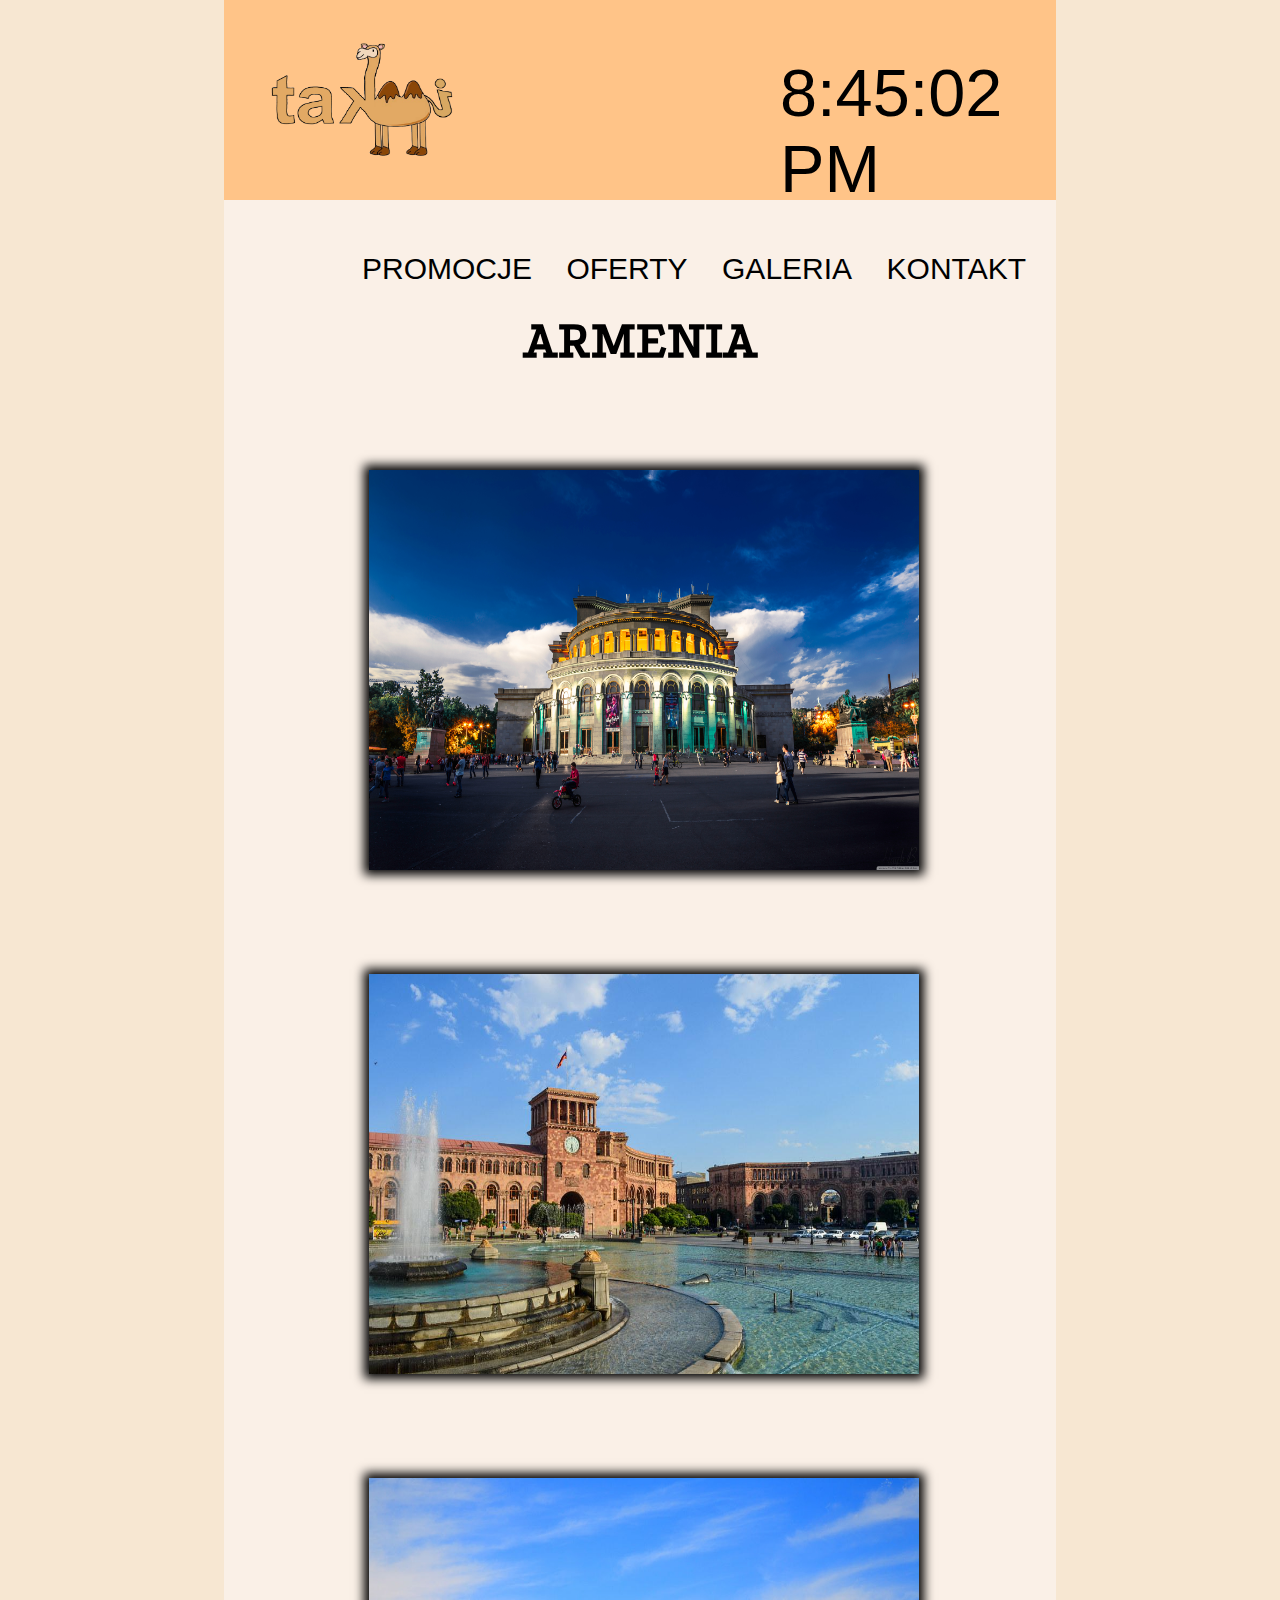
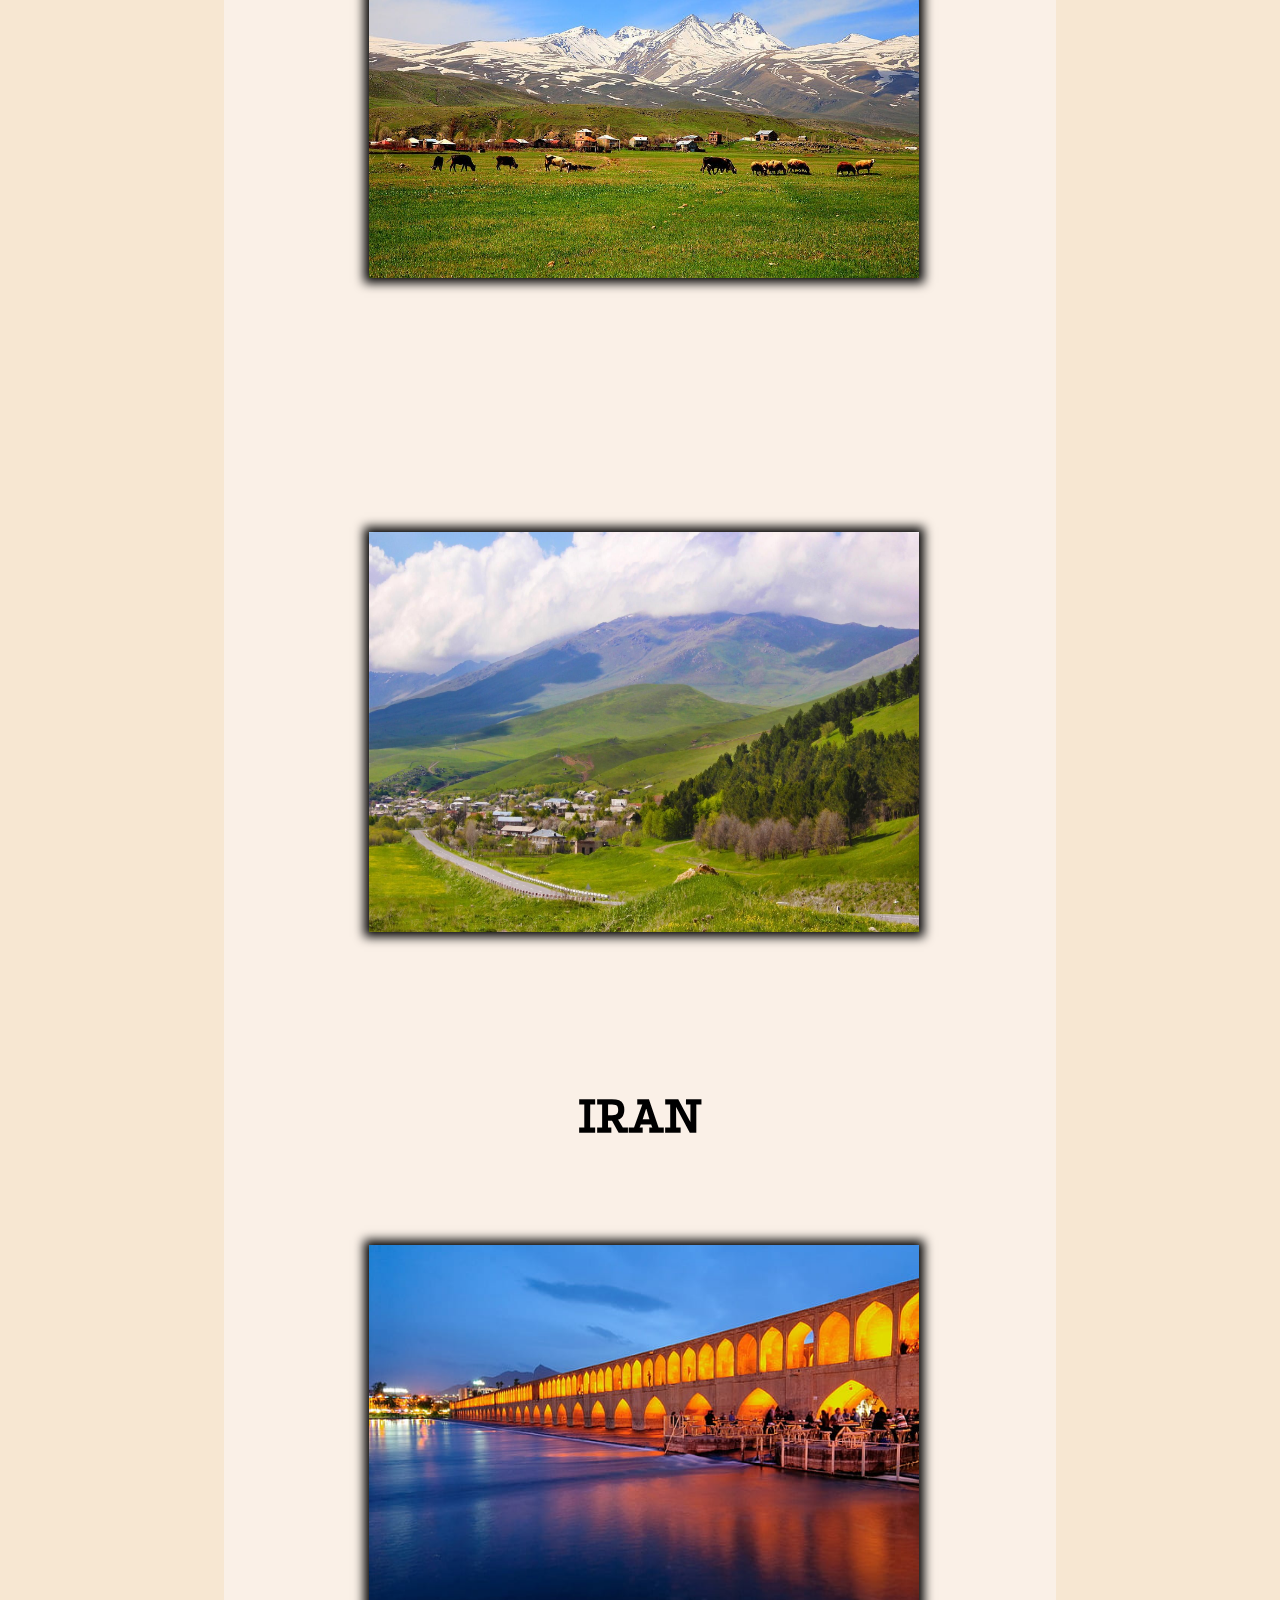
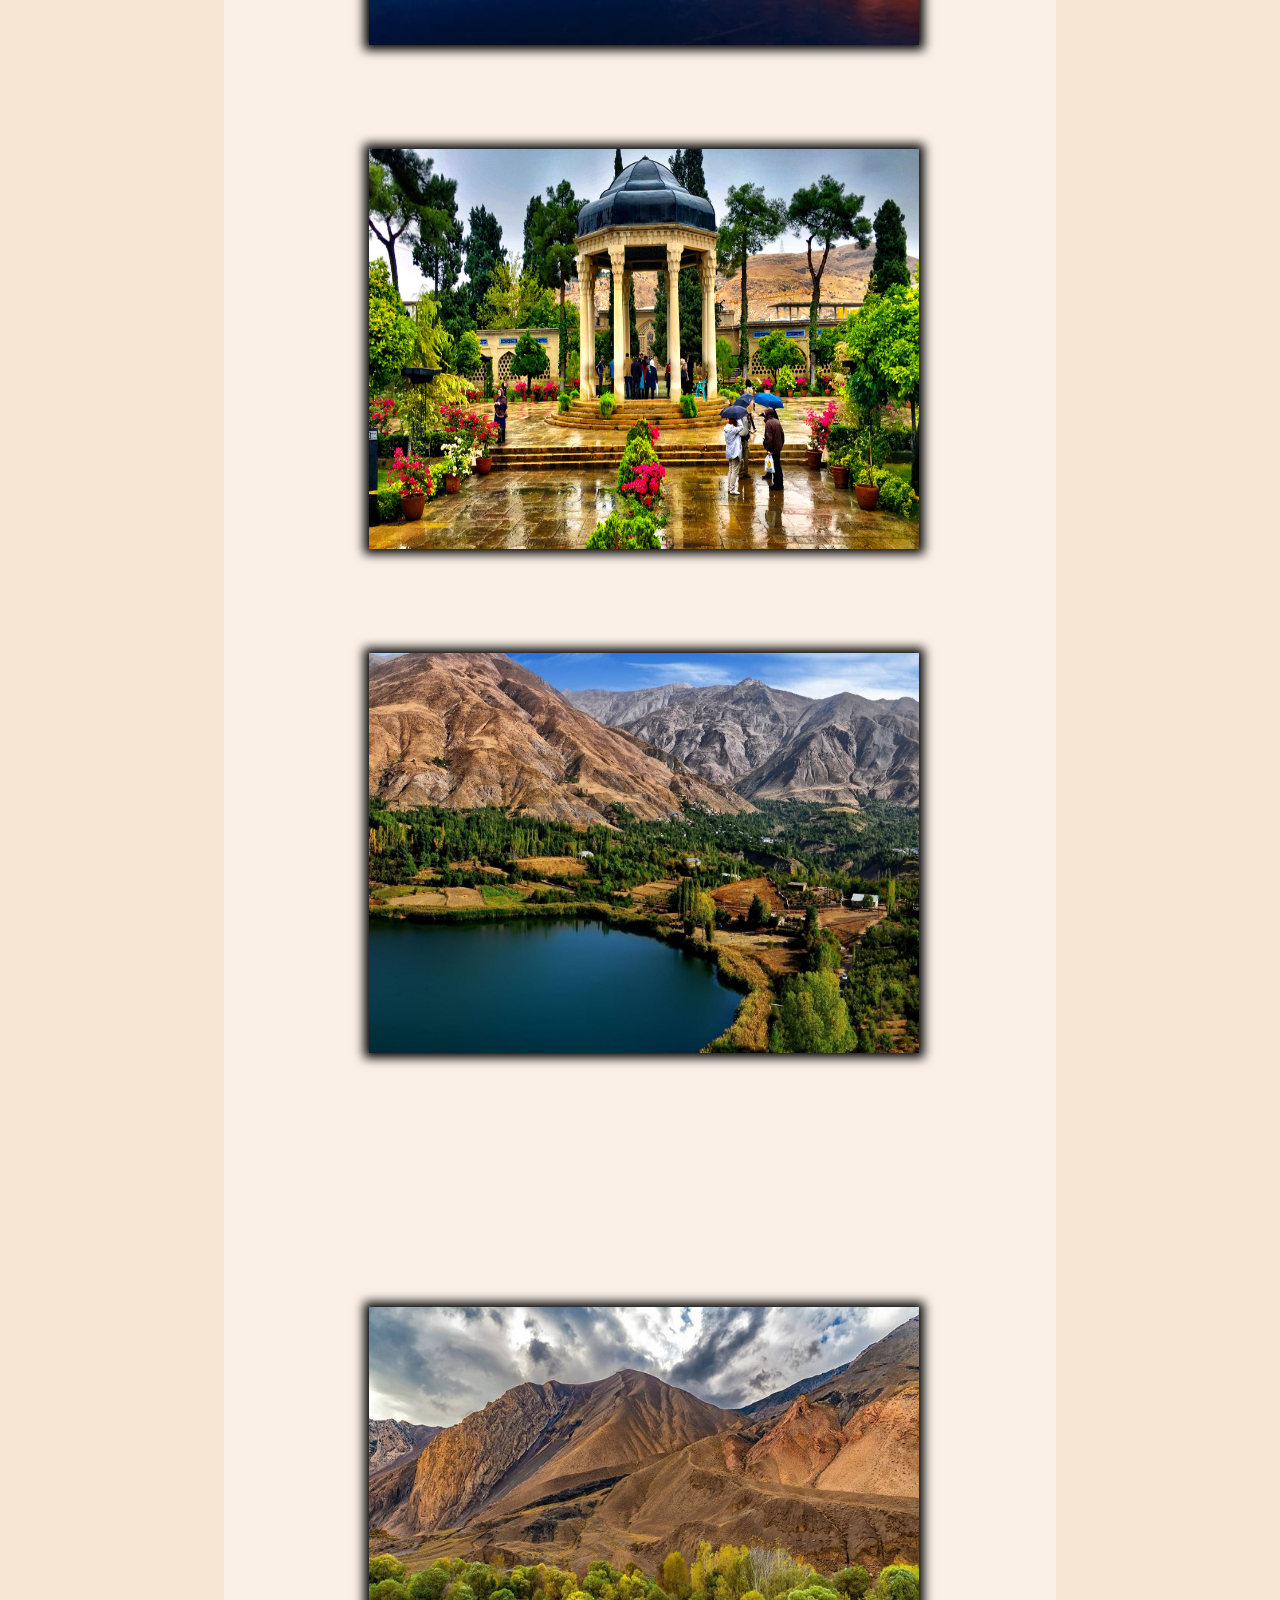
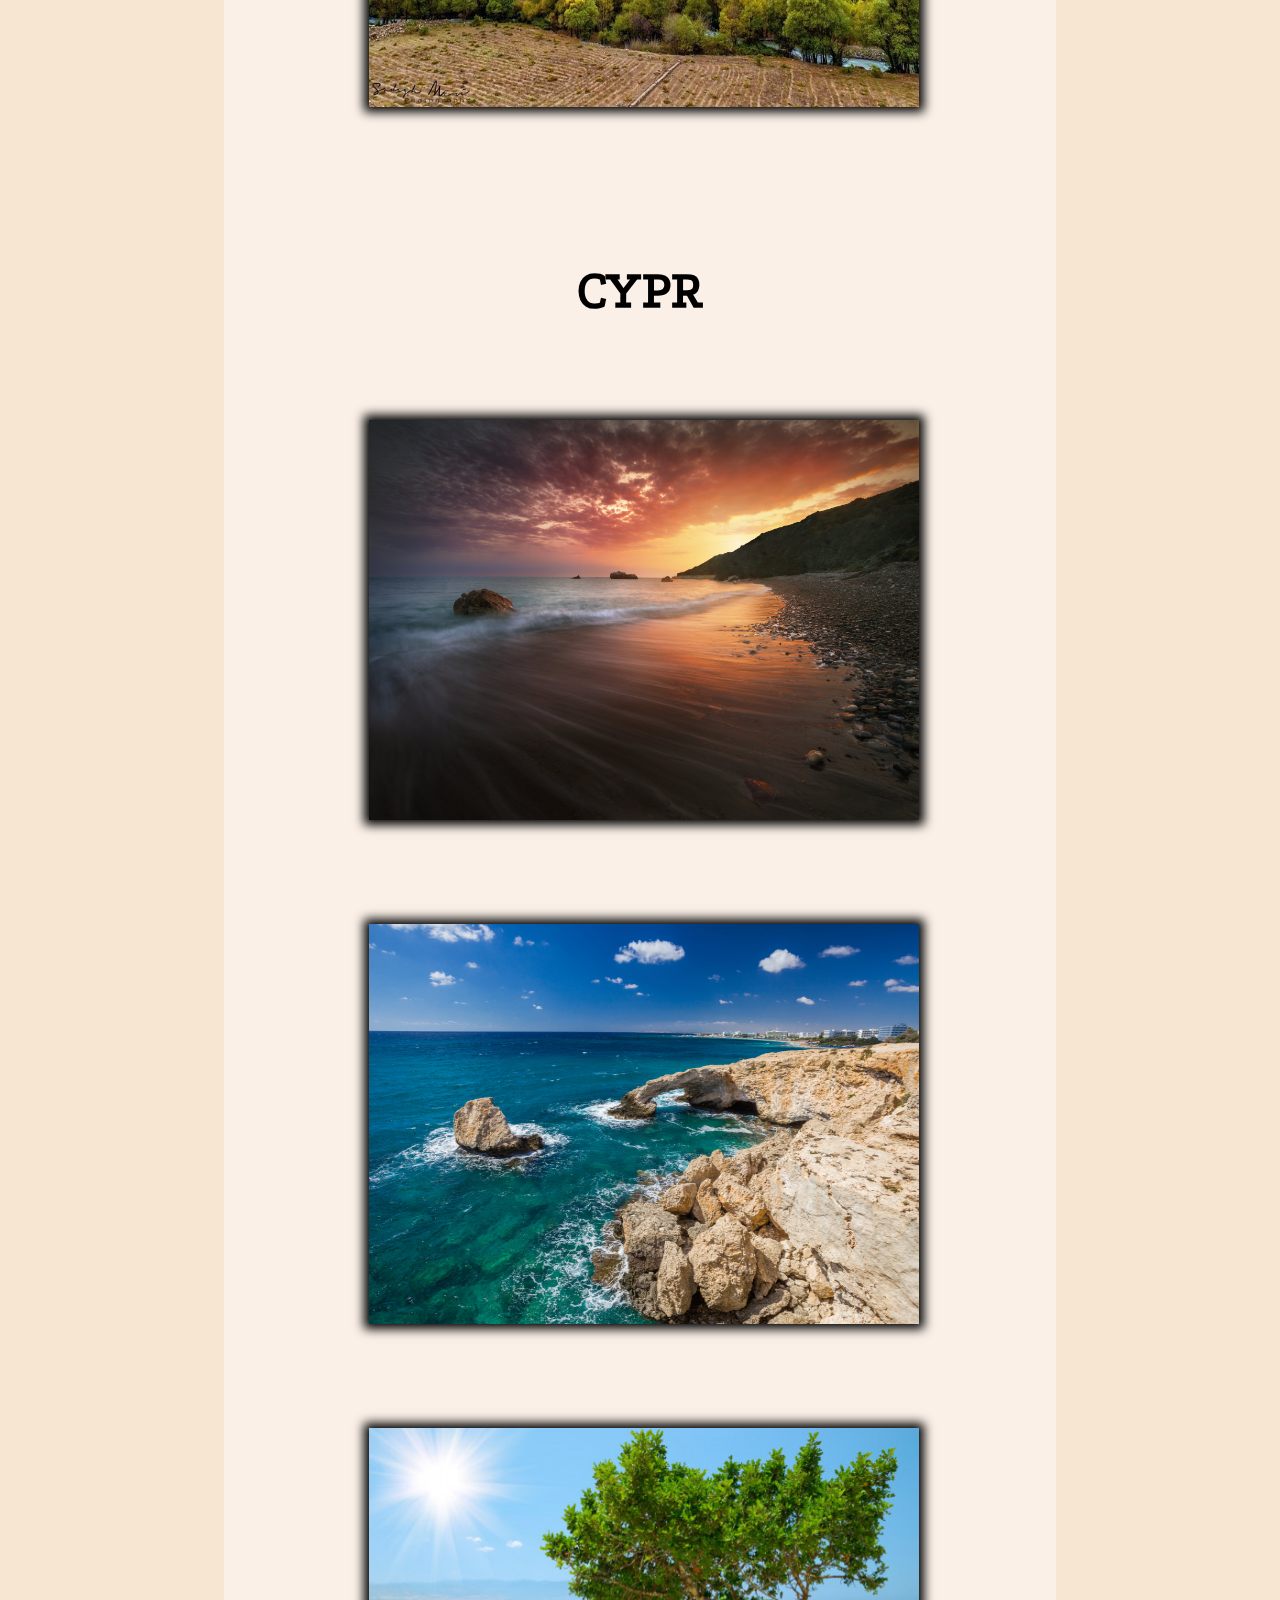
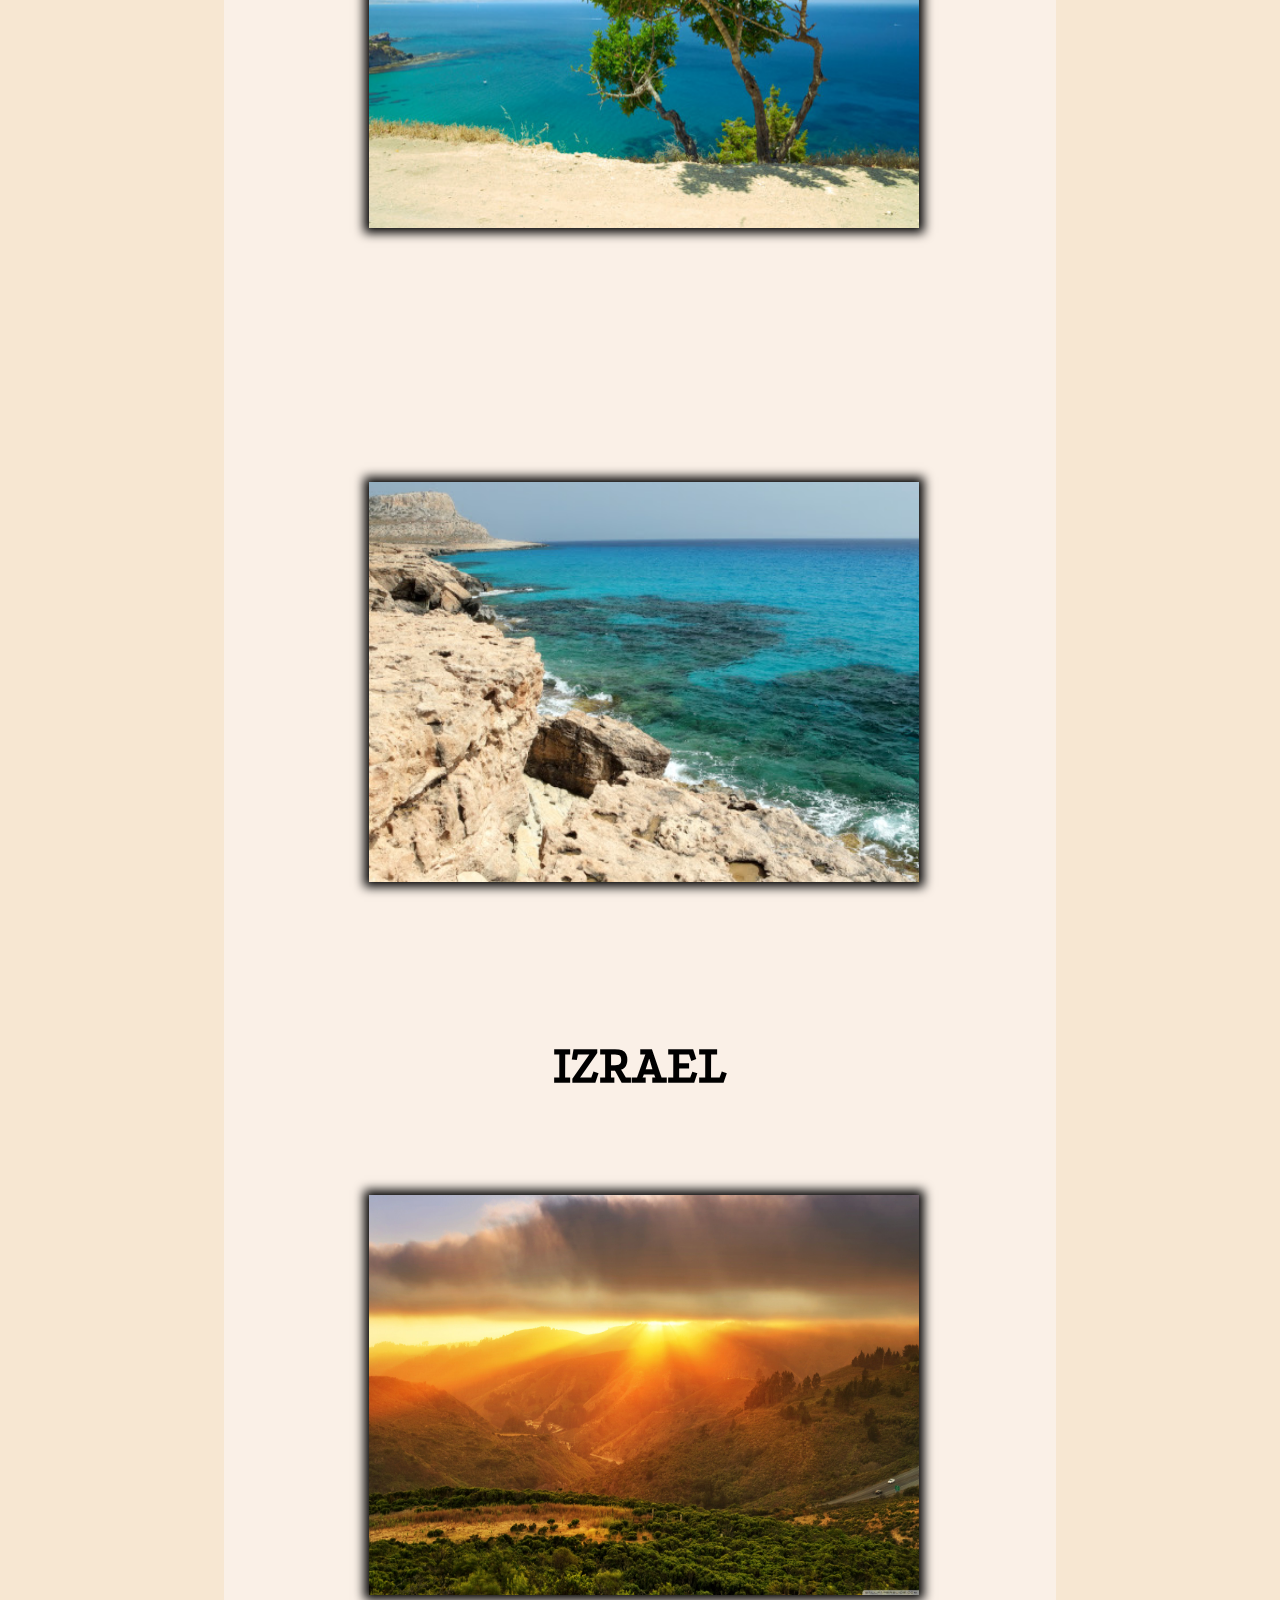
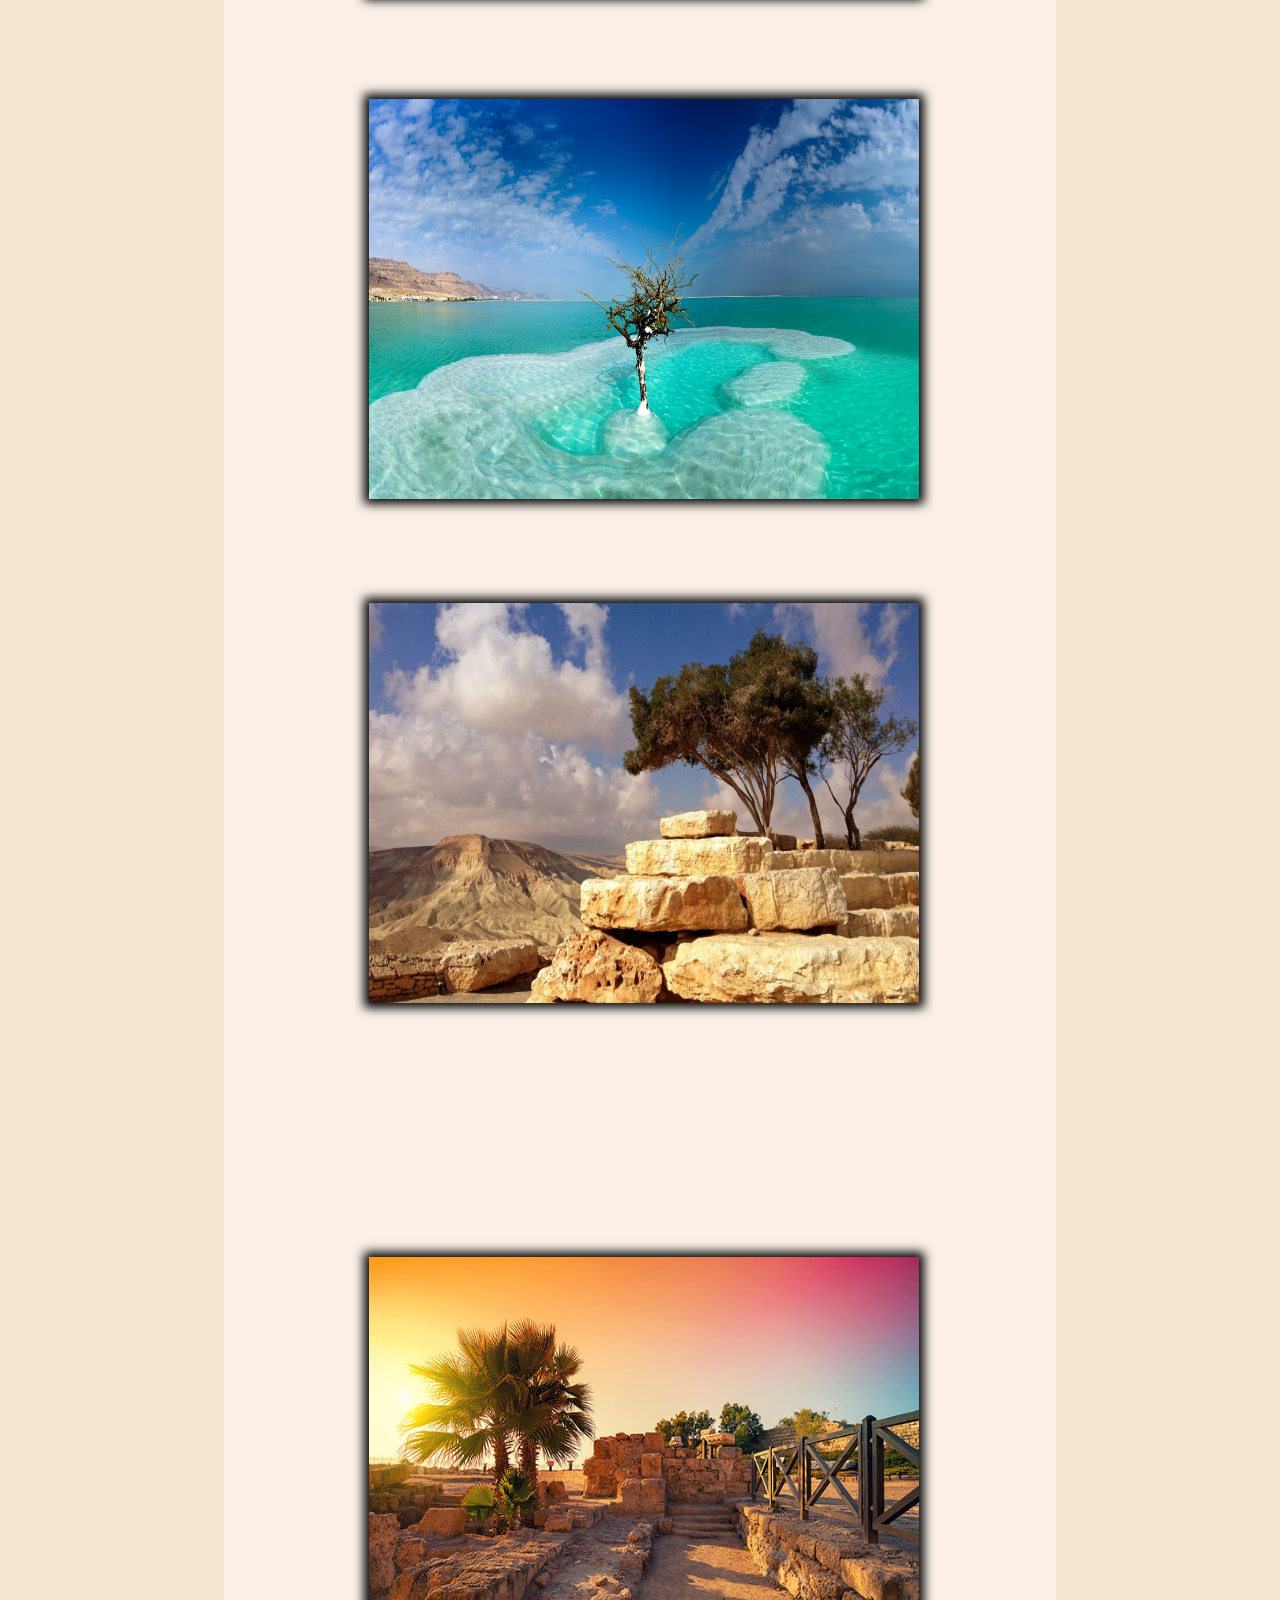
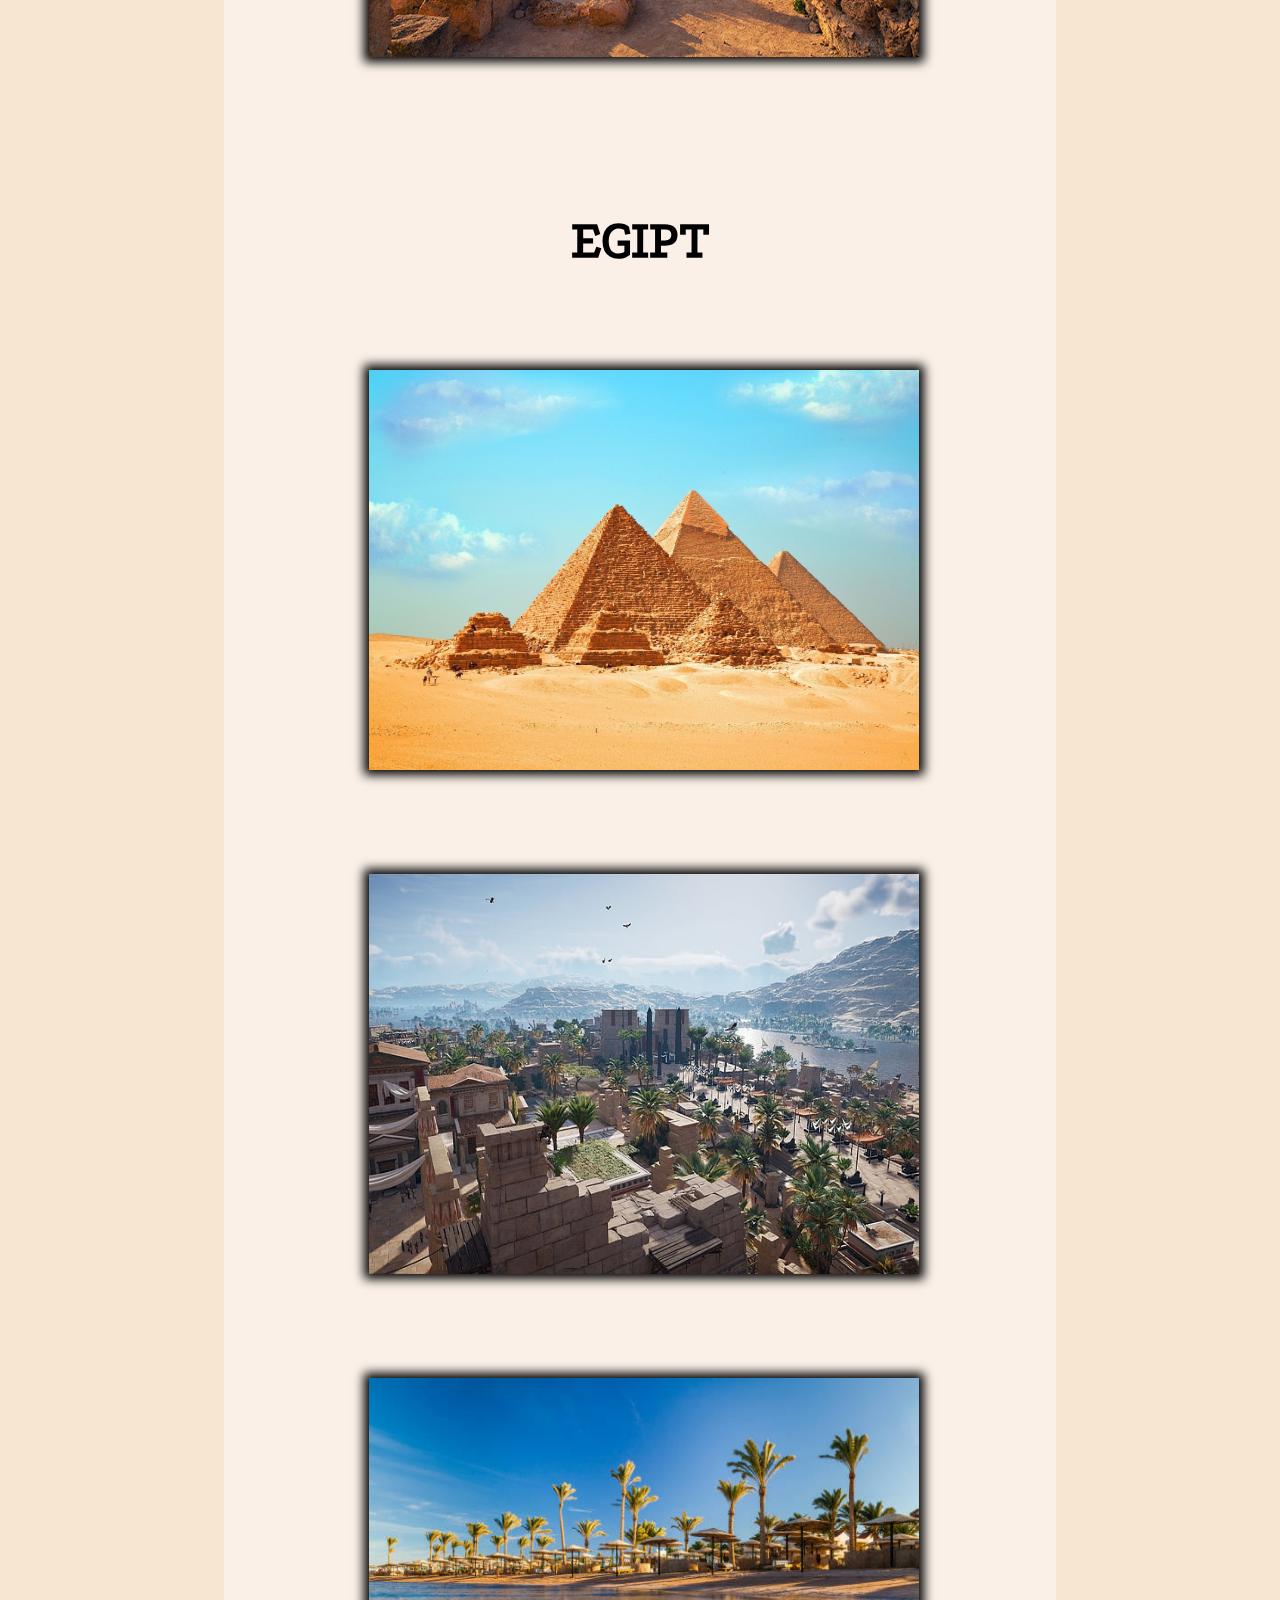
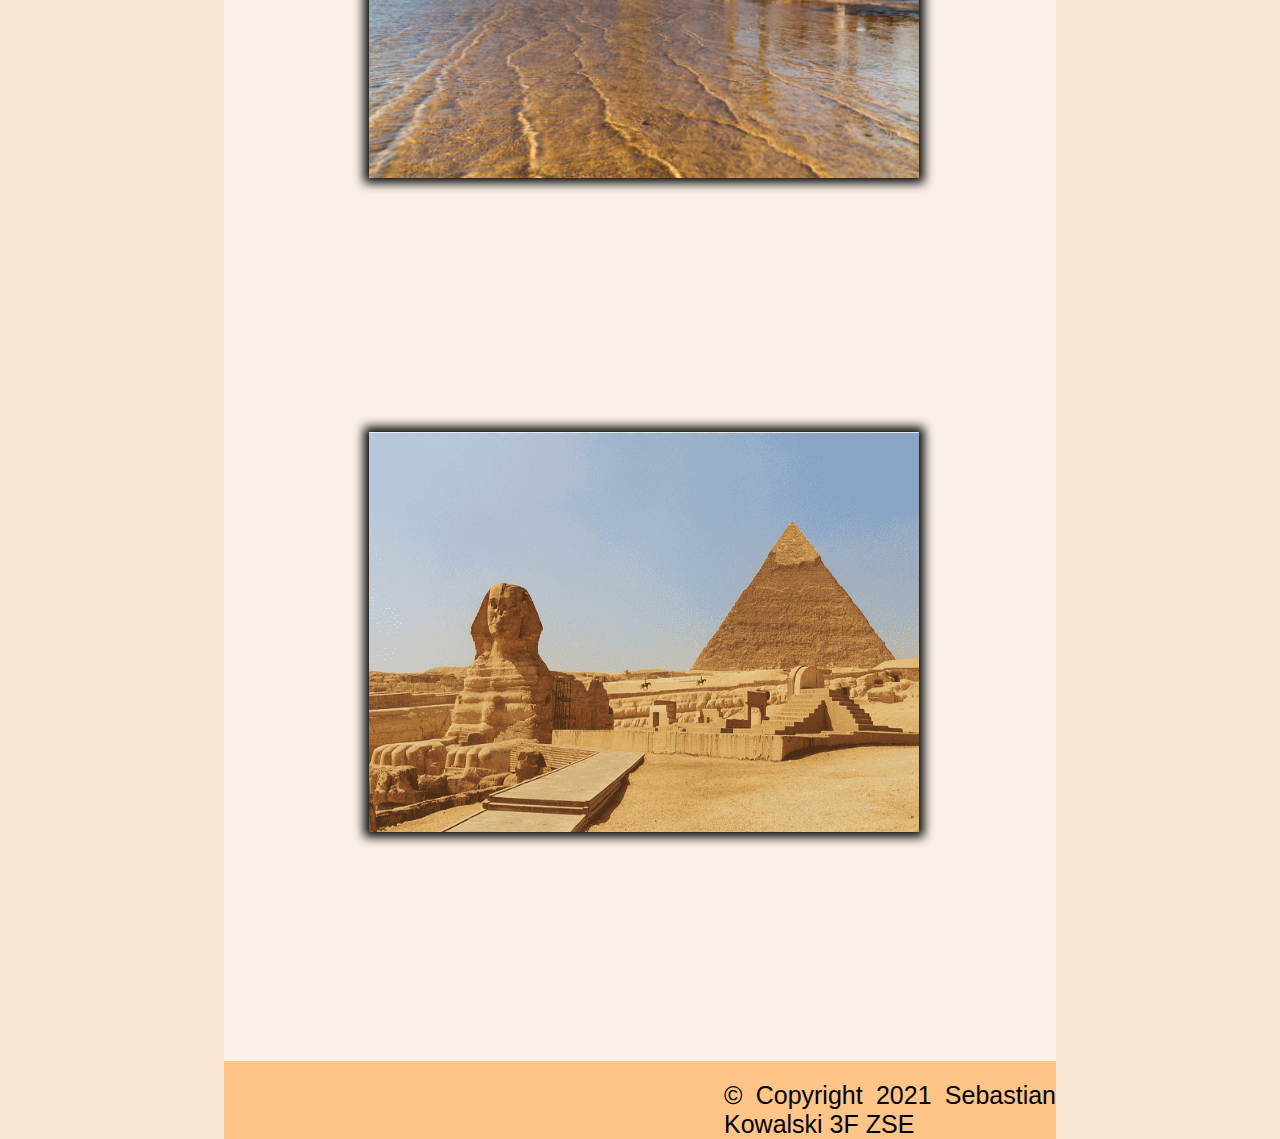
<file: strony/Kowalski_Sebastian_BIURO_PODRÓŻY_3F/galeria.html>
<!DOCTYPE html>

<html lang="pl">

<head>
    
<meta name="author" content="Sebastian Kowalski">
<meta charset="utf-8">
<link rel="icon" href="IMAGES/logo.png">
<link rel="stylesheet" href="style.css">
    
<title> BIURO PODRÓŻY - BLISKI WSCHÓD </title>

</head>

<body>
    
<div id="kontener">
    
<header>
    
    <a href="index.html"><img src="IMAGES/logo.png" alt="logo" class="logo"></a>
    
    <div class="c">
            
        <p id="data"></p>
        
            <script>
                
                function c(){
                    
                var data = new Date();
                    
                var a = data.toLocaleTimeString();
                    
                document.getElementById("data").innerHTML = a;
                    
                }
                
                c();
                
                setInterval('c()', 1000);
                
            </script>
        
        </div>
    
<nav>
    
    <ul>
    
    <li><a href="promocje.html">PROMOCJE</a></li>
    <li><a href="oferty.html">OFERTY</a></li>
    <li><a href="galeria.html">GALERIA</a></li>
    <li><a href="kontakt.html">KONTAKT</a></li>
        
    </ul>
    
</nav>
    
</header>
   
<main class="gale">
    
    <br><br>
        
        <h1 style="text-align: center; font-size: 40pt;font-family: 'Podkova';">ARMENIA</h1>
    
        <img src="IMAGES/armenia1.jpg" class="gal" alt="armenia1">
        <img src="IMAGES/armenia2.jpg" class="gal" alt="armenia2">
        <img style="margin-bottom: 150px;" src="IMAGES/armenia3.jpg" class="gal" alt="armenia3">
        <img style="margin-bottom: 150px;" src="IMAGES/armenia4.jpg" class="gal" alt="armenia4">
    
        
    
        <h1 style="text-align: center; font-size: 40pt;font-family: 'Podkova';">IRAN</h1>
    
        <img src="IMAGES/iran1.jpg" class="gal" alt="iran1">
        <img src="IMAGES/iran2.jpg" class="gal" alt="iran2">
        <img style="margin-bottom: 150px;" src="IMAGES/iran3.jpg" class="gal" alt="iran3">
        <img style="margin-bottom: 150px;" src="IMAGES/iran4.jpg" class="gal" alt="iran4">
    
        
    
        <h1 style="text-align: center; font-size: 40pt;font-family: 'Podkova';">CYPR</h1>
    
        <img src="IMAGES/cypr1.jpg" class="gal" alt="cypr1">
        <img src="IMAGES/cypr2.jpg" class="gal" alt="cypr2">
        <img style="margin-bottom: 150px;" src="IMAGES/cypr3.jpg" class="gal" alt="cypr3">
        <img style="margin-bottom: 150px;" src="IMAGES/cypr4.jpg" class="gal" alt="cypr4">
    
        
    
        <h1 style="text-align: center; font-size: 40pt;font-family: 'Podkova';">IZRAEL</h1>
    
        <img src="IMAGES/izrael1.jpg" class="gal" alt="izrael1">
        <img src="IMAGES/izrael2.jpg" class="gal" alt="izrael2">
        <img style="margin-bottom: 150px;" src="IMAGES/izrael3.jpg" class="gal" alt="izrael3">
        <img style="margin-bottom: 150px;" src="IMAGES/izrael4.jpg" class="gal" alt="izrael4">
    
        
    
        <h1 style="text-align: center; font-size: 40pt;font-family: 'Podkova';">EGIPT</h1>
    
        <img src="IMAGES/egipt1.jpg" class="gal" alt="egipt1">
        <img src="IMAGES/egipt2.jpg" class="gal" alt="egipt2">
        <img style="margin-bottom: 150px;" src="IMAGES/egipt3.jpg" class="gal" alt="egipt3">
        <img style="margin-bottom: 150px;" src="IMAGES/egipt4.png" class="gal" alt="egipt4">
        
        
    
</main>
    
    <footer>
    
        <p class="z"> &copy; Copyright 2021 Sebastian Kowalski 3F ZSE</p>
    
    </footer>
    
</div>
        
</body>

</html>
</file>
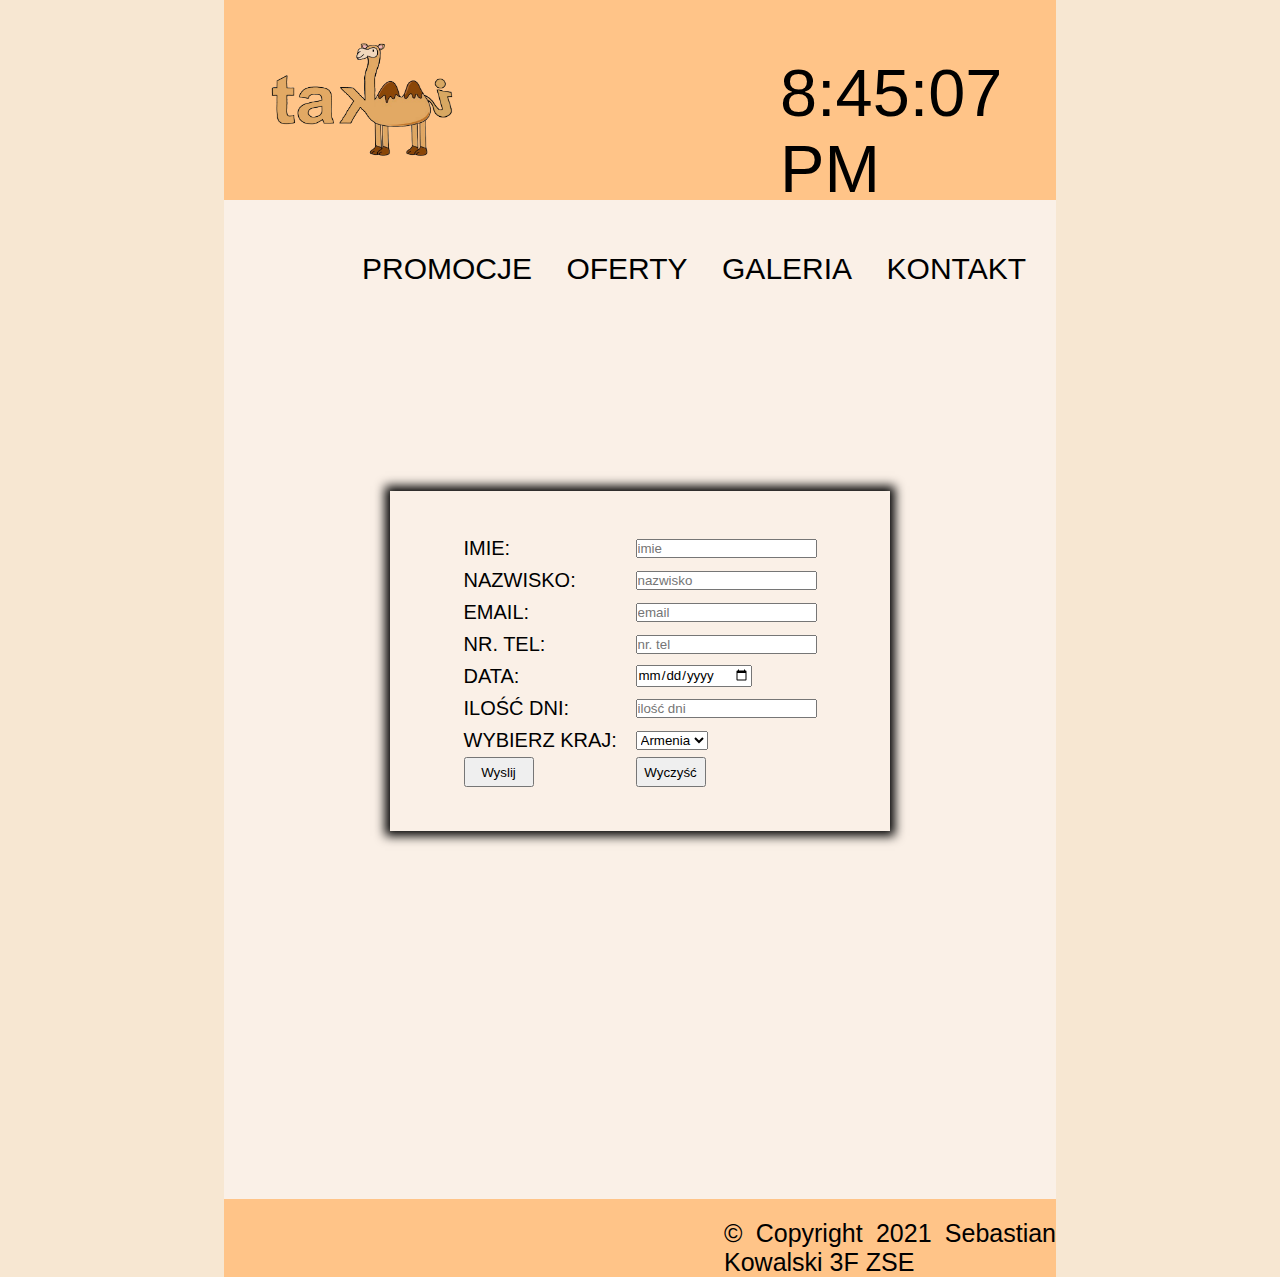
<file: strony/Kowalski_Sebastian_BIURO_PODRÓŻY_3F/kontakt.html>
<!DOCTYPE html>

<html lang="pl">

<head>
    
<meta name="author" content="Sebastian Kowalski">
<meta charset="utf-8">
<link rel="icon" href="IMAGES/logo.png">
<link rel="stylesheet" href="style.css">
    
<title> BIURO PODRÓŻY - BLISKI WSCHÓD </title>

</head>

<body>
    
<div id="kontener">
    
<header>
    
    <a href="index.html"><img src="IMAGES/logo.png" alt="logo" class="logo"></a>
    
    <div class="c">
            
        <p id="data"></p>
        
            <script>
                
                function c(){
                    
                var data = new Date();
                    
                var a = data.toLocaleTimeString();
                    
                document.getElementById("data").innerHTML = a;
                    
                }
                
                c();
                
                setInterval('c()', 1000);
                
            </script>
        
        </div>
    
<nav>
    
    <ul>
    
    <li><a href="promocje.html">PROMOCJE</a></li>
    <li><a href="oferty.html">OFERTY</a></li>
    <li><a href="galeria.html">GALERIA</a></li>
    <li><a href="kontakt.html">KONTAKT</a></li>
        
    </ul>
    
</nav>
    
</header>
   
<main class="kon">
    
    <br><br>
    
    <script>
            
            function e(){
                
            var czy_imie = /^[a-zA-ZąęóźżłśćńĄĘÓŻŹŁŚĆŃ]{2,}$/;
            var imie = document.getElementById("imie").value;
            var i_imie = imie.search(czy_imie);

            if (i_imie == -1){
                alert("Wpisz poprawnie imie");
            }


            var czy_nazwisko = /^[a-zA-ZąęóźżłśćńĄĘÓŻŹŁŚĆŃ]{2,}$/;
            var nazwisko = document.getElementById("nazwisko").value;
            var i_nazwisko = nazwisko.search(czy_nazwisko);

            if (i_nazwisko == -1){
                alert("Wpisz poprawnie nazwisko");
            }

            var czy_mail = /\S+[@]\S+\.[a-z]{2,3}$/;
            var mail = document.getElementById("email").value;
            var i_mail = mail.search(czy_mail);
            
            if(i_mail == -1){
                
                alert("Wpisz poprawny mail!");
                
            }
                
            var czy_tel = /^\d{9}$/;
            var tel = document.getElementById("tel").value;
            var i_tel = tel.search(czy_tel);

            if(i_tel == -1){
                alert("Wpisz poprawny numer telefonu");
            }
                 
            }
        
        </script>
    
    <div id="for">
    
    <form action="takui@takui.pl" method="get">
        
        <table>
            
        <tr>
        <td><p>IMIE: </p></td>    
        <td>
        <input type="text" name="Imie" id="imie" placeholder="imie" required> 
        </td>    
        </tr>
            
        <tr>
        <td><p>NAZWISKO: </p></td>    
        <td>
        <input type="text" name="Nazwisko" id="nazwisko" placeholder="nazwisko" required>
        </td>
        </tr>
         
        <tr>
        <td><p>EMAIL: </p></td>    
        <td>
        <input type="text" name="Email" id="email" placeholder="email" required>
        </td>    
        </tr>
            
        <tr>
        <td><p>NR. TEL: </p></td>    
        <td>
        <input type="number" name="tel" id="tel" placeholder="nr. tel" required>
        </td>    
        </tr>
        
        <tr>
        <td><p>DATA: </p></td>    
        <td>
        <input type="date" name="data" id="data" placeholder="data" required>
        </td>    
        </tr>
        
        <tr>
        <td><p>ILOŚĆ DNI: </p></td>    
        <td>
        <input type="number" name="ile" id="ilosc" placeholder="ilość dni" required>
        </td>    
        </tr>
         
        <tr>
        <td><p>WYBIERZ KRAJ: </p></td>    
        <td>
    <select name="kraj">
          
        <option id="armenia"> Armenia </option>
        <option id="iran"> Iran </option>
        <option id="izrael"> Izrael </option>
        <option id="egipt"> Egipt </option>
        <option id="cypr"> Cypr </option>
          
    </select>
        </td>    
        </tr> 
            
        <tr> 
               
        <td>
        <input type="submit" value="Wyslij" class="prz" onclick="e();">
        </td> 
            
        <td>
        <input type="reset" class="prz" value="Wyczyść">            
        </td>
        
        </tr>
            
            </table>
            
          </form> 
        
    </div>
    
</main>
    
    <footer>
    
        <p class="z"> &copy; Copyright 2021 Sebastian Kowalski 3F ZSE</p>
    
    </footer>
    
</div>
        
</body>

</html>
</file>
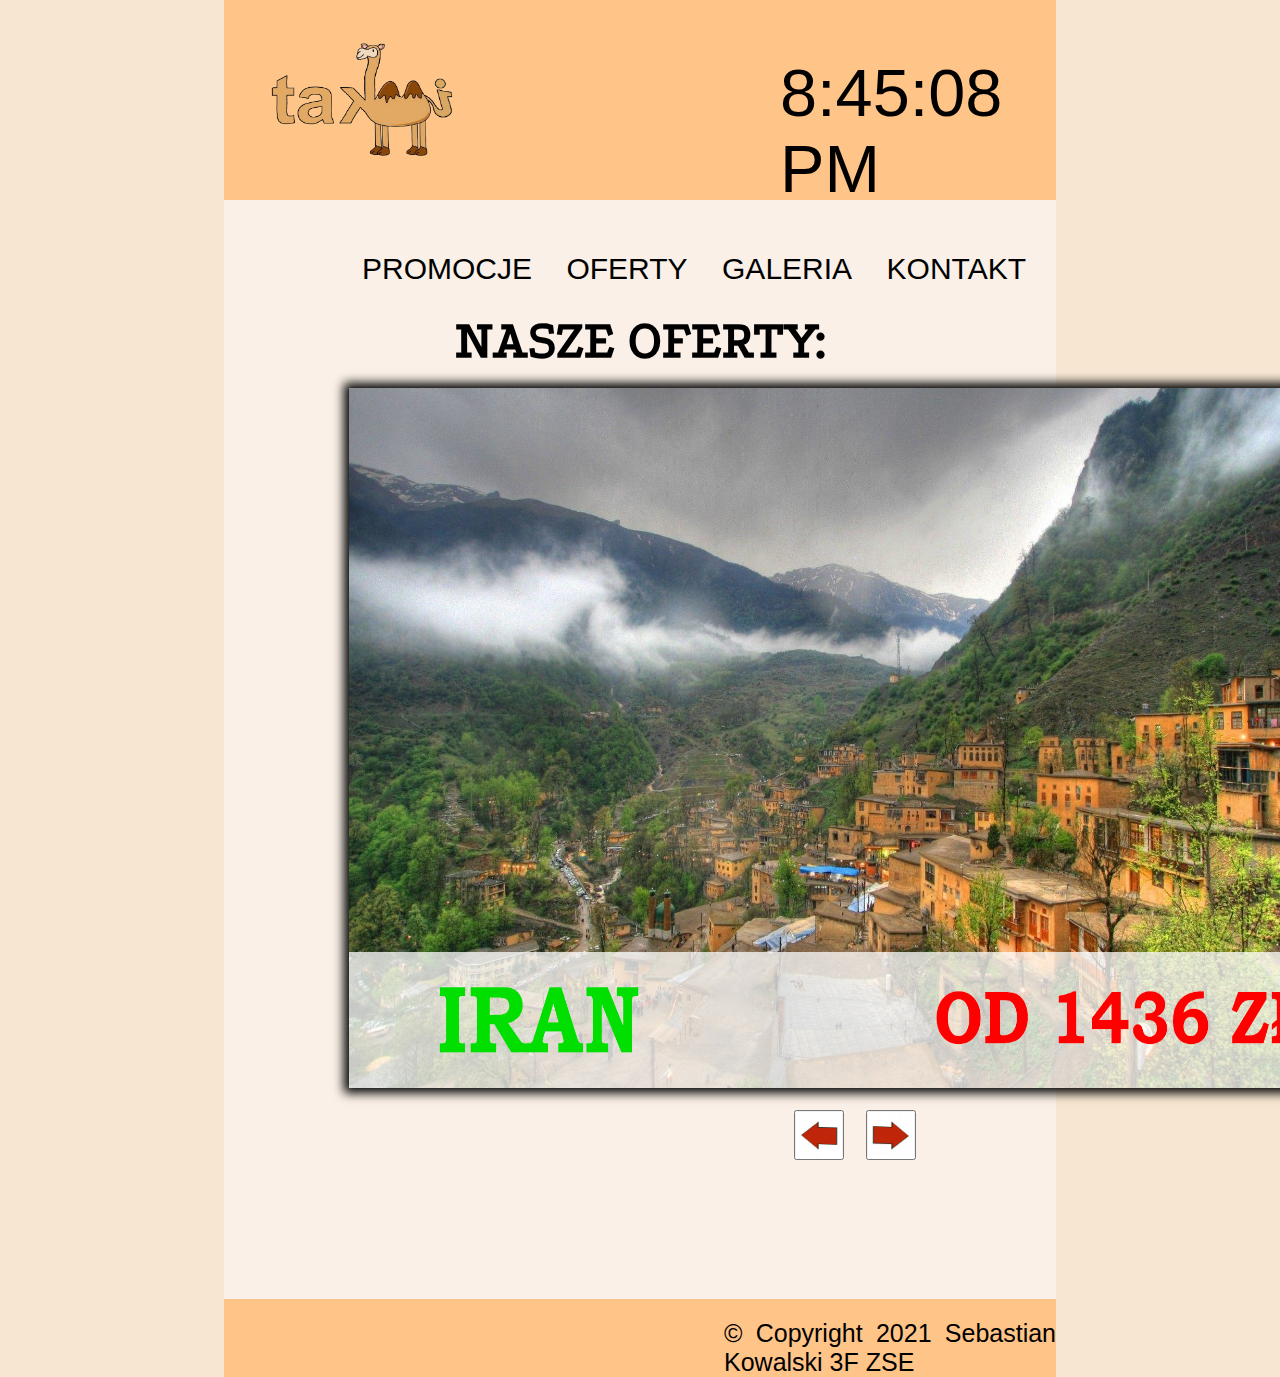
<file: strony/Kowalski_Sebastian_BIURO_PODRÓŻY_3F/oferty.html>
<!DOCTYPE html>

<html lang="pl">

<head>
    
<meta name="author" content="Sebastian Kowalski">
<meta charset="utf-8">
<link rel="icon" href="IMAGES/logo.png">
<link rel="stylesheet" href="style.css">
    
<title> BIURO PODRÓŻY - BLISKI WSCHÓD </title>

</head>

<body>
    
<div id="kontener">
    
<header>
    
    <a href="index.html"><img src="IMAGES/logo.png" alt="logo" class="logo"></a>
    
    <div class="c">
            
        <p id="data"></p>
        
            <script>
                
                function c(){
                    
                var data = new Date();
                    
                var a = data.toLocaleTimeString();
                    
                document.getElementById("data").innerHTML = a;
                    
                }
                
                c();
                
                setInterval('c()', 1000);
                
            </script>
        
        </div>
    
<nav>
    
    <ul>
    
    <li><a href="promocje.html">PROMOCJE</a></li>
    <li><a href="oferty.html">OFERTY</a></li>
    <li><a href="galeria.html">GALERIA</a></li>
    <li><a href="kontakt.html">KONTAKT</a></li>
        
    </ul>
    
</nav>
    
</header>
   
<main class="pro">
    
    <br><br>
        
    <h1 style="text-align: center; font-size: 40pt; font-family: 'Podkova';">NASZE OFERTY:</h1>

    <br>
    
    <div class="o">
    
    <img src="IMAGES/ofe_iran.jpg" id="zdj" alt="OFERTY">
        
        <br><br>
            
            <button class="guzik" onclick="galewo()"> <img class="guz" src="IMAGES/lewo-strzalka.jpg"> </button>
            &nbsp;
            &nbsp;
            <button class="guzik" onclick="gaprawo()"> <img class="guz" src="IMAGES/prawo-strzalka.jpg"> </button>
        
        </div>
        
            <script>
            
                var x = 0;
                var trab = ["IMAGES/ofe_iran.jpg", "IMAGES/ofe_armenia.jpg", "IMAGES/ofe_egipt.jpg", "IMAGES/ofe_cypr.jpg", "IMAGES/ofe_izrael.jpg"];
                
                function galewo(){
                    
                    x--;
                    
                    if(x < 0){
                        
                        x=trab.length-1;
                        
                    }
                    
                    document.getElementById("zdj").src = trab[x];
                }
                
                function gaprawo(){
                    
                    x++;
                    
                    if(x >= trab.length){
                        
                        x = 0;
                        
                    }
                    
                    document.getElementById("zdj").src = trab[x];
                }
                
            </script>
    
</main>
    <br><br>
    <footer>
    
        <p class="z"> &copy; Copyright 2021 Sebastian Kowalski 3F ZSE</p>
    
    </footer>
    
</div>
        
</body>

</html>
</file>
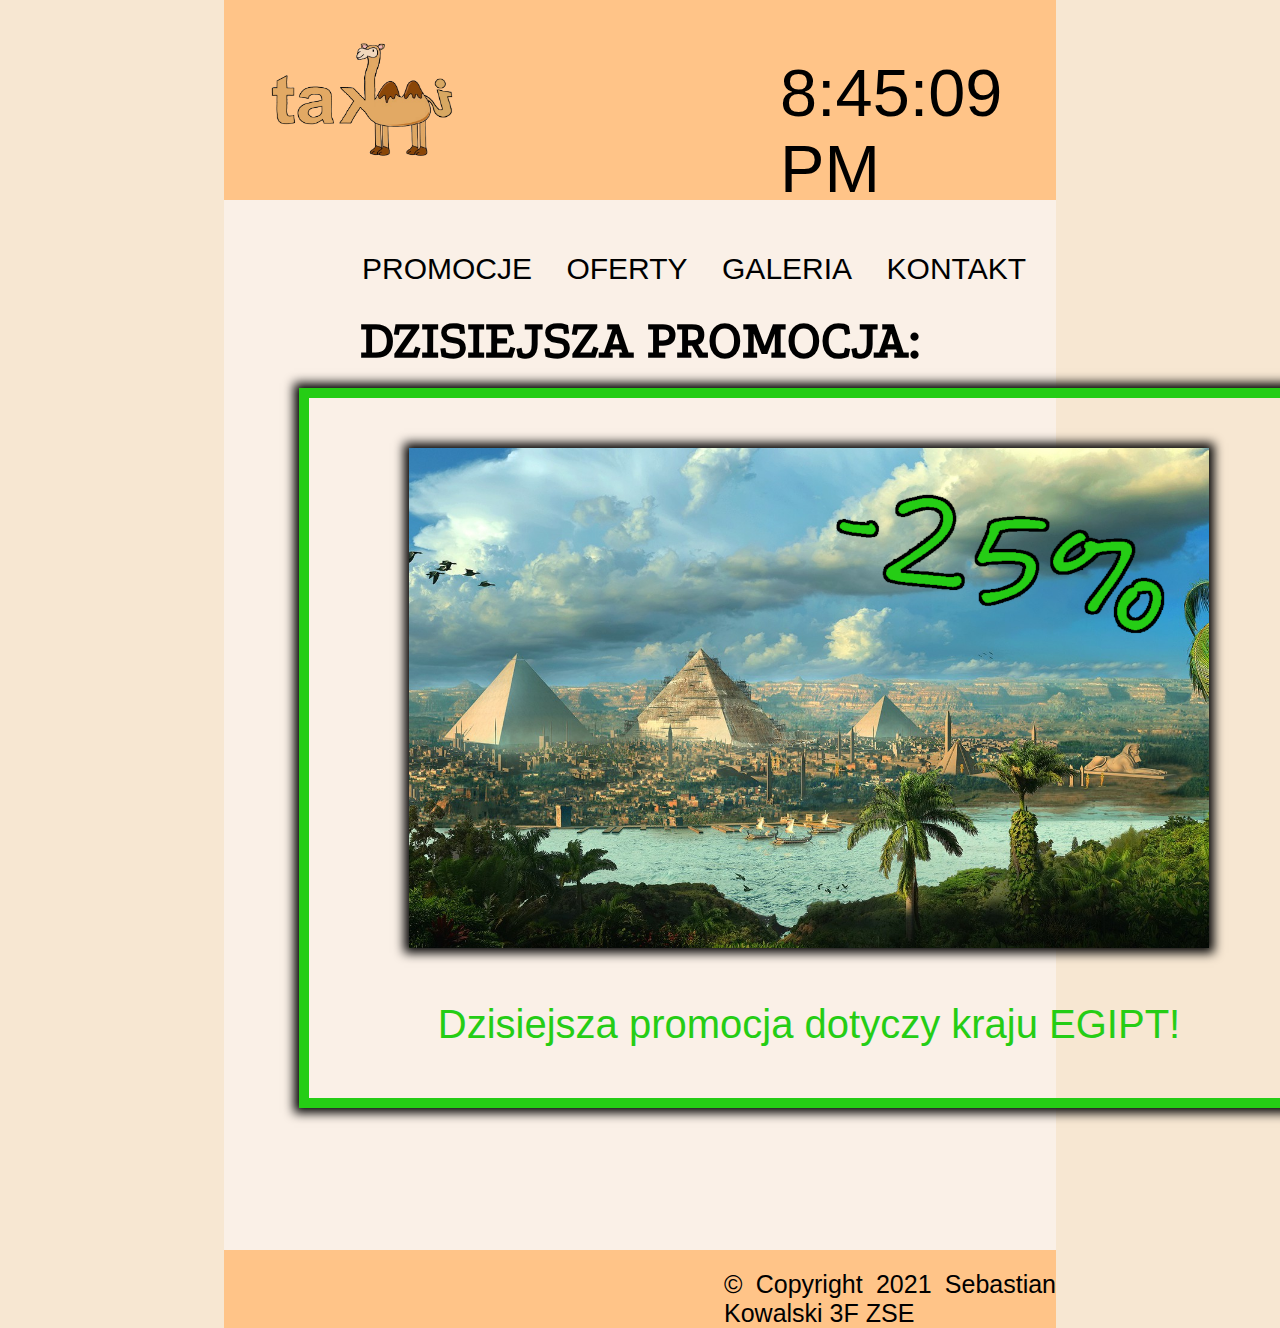
<file: strony/Kowalski_Sebastian_BIURO_PODRÓŻY_3F/promocje.html>
<!DOCTYPE html>

<html lang="pl">

<head>
    
<meta name="author" content="Sebastian Kowalski">
<meta charset="utf-8">
<link rel="icon" href="IMAGES/logo.png">
<link rel="stylesheet" href="style.css">
    
<title> BIURO PODRÓŻY - BLISKI WSCHÓD </title>

</head>

<body>
    
<div id="kontener">
    
<header>
    
    <a href="index.html"><img src="IMAGES/logo.png" alt="logo" class="logo"></a>
    
    <div class="c">
            
        <p id="data"></p>
        
            <script>
                
                function c(){
                    
                var data = new Date();
                    
                var a = data.toLocaleTimeString();
                    
                document.getElementById("data").innerHTML = a;
                    
                }
                
                c();
                
                setInterval('c()', 1000);
                
            </script>
        
        </div>
    
<nav>
    
    <ul>
    
    <li><a href="promocje.html">PROMOCJE</a></li>
    <li><a href="oferty.html">OFERTY</a></li>
    <li><a href="galeria.html">GALERIA</a></li>
    <li><a href="kontakt.html">KONTAKT</a></li>
        
    </ul>
    
</nav>
    
</header>
   
<main class="pro">
    
    <br><br>
    <h1 style="text-align: center; font-size: 40pt; font-family: 'Podkova';">DZISIEJSZA PROMOCJA: </h1><br>
    
    <div id="kol">
        
    <img src="" id="e" alt="pro">
    
    <p id="le"></p>
        
    </div>
    
    <script>
    
            var tab = ["IMAGES/pro_iran.jpg","IMAGES/pro_izrael.jpg","IMAGES/pro_armenia.jpg","IMAGES/pro_egipt.jpg","IMAGES/pro_cypr.jpg",]
            
            
        function pro(){
        
        var losf = Math.random()*5;
        var los = Math.floor(losf);
            
        document.getElementById("e").src = tab[los];
        
        if(los == 0){
            
            document.getElementById("le").innerHTML = "Dzisiejsza promocja dotyczy kraju IRAN!";
            document.getElementById("kol").style = "border: 10px solid rgb(205,38,213);";
            document.getElementById("le").style = "color: rgb(205,38,213);";
        }
          
        if(los == 1){
            
            document.getElementById("le").innerHTML = "Dzisiejsza promocja dotyczy kraju IZRAEL!";
            document.getElementById("kol").style = "border: 10px solid rgb(33,228,217);";
            document.getElementById("le").style = "color: rgb(33,228,217);";
        }
            
        if(los == 2){
            
            document.getElementById("le").innerHTML = "Dzisiejsza promocja dotyczy kraju ARMENIA!";
            document.getElementById("kol").style = "border: 10px solid rgb(245,94,13);";
            document.getElementById("le").style = "color: rgb(245,94,13);";
        }
            
        if(los == 3){
            
            document.getElementById("le").innerHTML = "Dzisiejsza promocja dotyczy kraju EGIPT!";
            document.getElementById("kol").style = "border: 10px solid rgb(37,205,21);";
            document.getElementById("le").style = "color: rgb(37,205,21);";
        }
            
        if(los == 4){
            
            document.getElementById("le").innerHTML = "Dzisiejsza promocja dotyczy kraju CYPR!";
            document.getElementById("kol").style = "border: 10px solid rgb(38,42,229);";
            document.getElementById("le").style = "color: rgb(38,42,229);";
        }
            
        }

        pro();
        
    </script>
    
</main>
    
    <footer>
    
        <p class="z"> &copy; Copyright 2021 Sebastian Kowalski 3F ZSE</p>
    
    </footer>
    
</div>
        
</body>

</html>
</file>
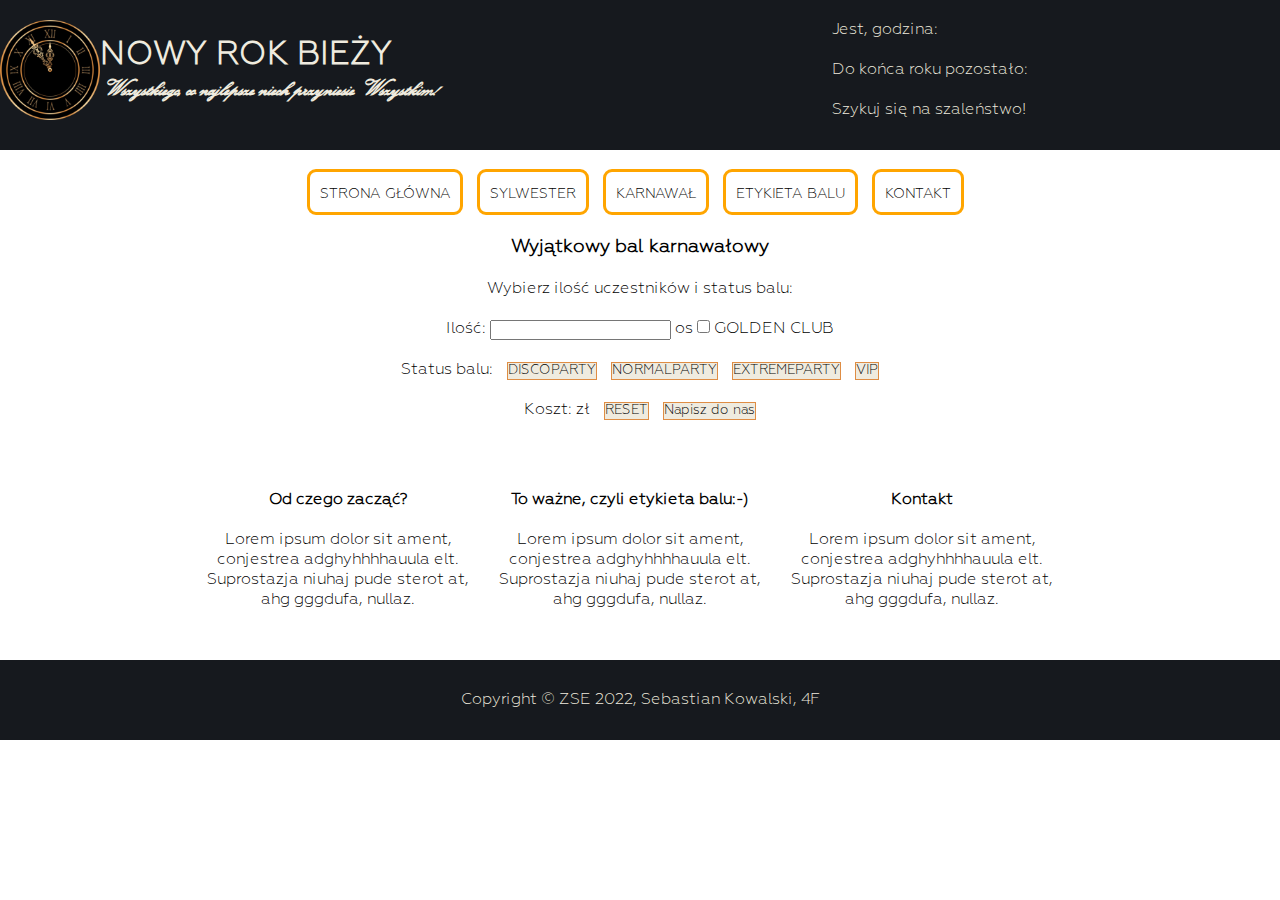
<file: strony/NOWY ROK_DANE/karnawal.html>
<!DOCTYPE html>
<html lang="en">
<head>
    <meta charset="UTF-8">
    <link rel="icon" href="OBRAZY/favicon.png">
    <meta name="author" content="Sebastian Kowalski">
    <link rel="stylesheet" href="style.css">
    <title>ZSE | NOWY ROK</title>

    <script src="odliczanie.js"></script>

</head>
<body>
    
    <header>

        <div class="lewo">

        <img class="logoo" src="OBRAZY/logo.png" alt="zegar">
        <h1>NOWY ROK BIEŻY</h1>
        <h2>Wszystkiego, co najlepsze niech przyniesie Wszystkim!</h2>

        </div>

        <div class="prawo">
            <p>
                Jest, <span id="datt"></span> godzina: <span id="datta"></span>
            </p>
            <br>
            <p>
                Do końca roku pozostało: <span id="la"></span>
            </p>
            <br>
            <p>
                Szykuj się na szaleństwo!
            </p>
            <br>
            </div>

    </header>

    <main>

        <nav>

            <a href="index.html"><li>strona główna</li></a>
            <a href="index.html"><li>sylwester</li></a>
            <a href="karnawal.html"><li>karnawał</li></a>
            <a href="index.html"><li>etykieta balu</li></a>
            <a href="index.html"><li>kontakt</li></a>

        </nav>

<script src="kalkulacja.js"></script>

        <form method="post" action="mailto:sebastian.kowalski@zse.krakow.pl">

            <h3>Wyjątkowy bal karnawałowy</h3><br>

            Wybierz ilość uczestników i status balu:<br><br>

            Ilość: <input type="number" id="ilo" size="2"> os <input type="checkbox" id="kart" value="Karta GOLDEN CLUB"> 
            <label for="kart"> GOLDEN CLUB </label>

            <br><br>

            Status balu:  
                <button type="button" onclick="discop()">DISCOPARTY</button>
                <button type="button" onclick="normalp()">NORMALPARTY</button>
                <button type="button" onclick="extremep()">EXTREMEPARTY</button>
                <button type="button" onclick="vipp()">VIP</button>
                <br><br>Koszt: <span id="ksz"></span> zł <button onclick="resp();" type="reset"> RESET </button>
                <button type="submit">Napisz do nas</button>
        </form>

<br><br><br>
<div class="ee">

        <div class="jeden">

            <p><span>Od czego zacząć?</span><br><br>
                Lorem ipsum dolor sit ament, conjestrea adghyhhhhauula elt. Suprostazja niuhaj pude sterot at, ahg gggdufa, nullaz.
            </p>

        </div>
        <div class="dwa">

            <p><span>To ważne, czyli etykieta balu:-)</span><br><br>
                Lorem ipsum dolor sit ament, conjestrea adghyhhhhauula elt. Suprostazja niuhaj pude sterot at, ahg gggdufa, nullaz.
            </p>

        </div>
        <div class="trzy">

            <p><span>Kontakt</span><br><br>
                Lorem ipsum dolor sit ament, conjestrea adghyhhhhauula elt. Suprostazja niuhaj pude sterot at, ahg gggdufa, nullaz.
            </p>

        </div>

</div>

    </main>

    <footer>

        <p>Copyright &copy; ZSE 2022, Sebastian Kowalski, 4F</p>

    </footer>

</body>
</html>
</file>
<file: strony/bootstrap/main.css>
body
{
	background-color: #2F3336;
	color: #efefef;
    font-family: 'Open Sans', sans-serif;
    font-size: 17px;
}

h1
{
	font-size: 36px;
	font-weight: 400;
	color: #C0D06F;
	margin: 20px;
}

.wpis{

	text-align: justify;
	font-size: 16px;
	padding: 30px;
	margin-bottom: 30px;
	
}

.jumpers
{
	text-align: center;

}

.jumpers p
{
	margin-bottom: 30px;

}

.jumpers figcaption
{
	margin-top: 8px;

}

.btn{

	background-color: blue;
	border-color: blue;
	color: white;
}

.btn:hover{

	background-color: lightblue;
	border-color: lightblue;
	color: black;
}

.blockquote{

	line-height: 120%;

}

.list-group-item-dark{

	background-color: #373a3d;
	color: white;

}

.list-group-item-dark:hover{

	background-color: white;
	color: black;
}

.navbar .active{

color:white;

}

.list-group .active{

	background-color: white;
	color: black;
}

@media (max-width: 575px){

	.wpis{

		margin-top: 40px;
		text-align: left;
		font-size: 15px;
	}

	.float-start, .float-end{

		max-width: 50%;

	}

	.blockquote{

		line-height: 25px;
	
	}
	
}
</file>
<file: strony/Kowalski_Sebastian_BIURO_PODRÓŻY_3F/style.css>
*{
    font-family:Verdana, sans-serif;
    margin: 0 auto;
    padding: 0;
    
}

@font-face{
    font-family: "Podkova";
    src: url("FONTS/Podkova.ttf");
}

#kontener{
    background-color: rgb(233,234,236);
    background-color: rgb(250,240,231);
    width: 65%;
    margin: 0 auto;
    
}

header{
    font-family: "Podkova";
    z-index: 2;
    height: 200px;
    background-color: rgb(182,209,228);
    background-color: rgb(255,196,136);
}

p#le{
    position: relative;
    top: 100px;
    text-align: center;
    font-size: 40px;
    
}

div.o{
    margin: 0 auto;
    height: 800px;
    width: 1100px;
    margin: 0 auto;
    
}

img.guz{
    height: 47px;
    width: 46px;
    
}

button.guzik{
    position: relative;
    left: 45%;
    height: 50px;
    width: 50px;
    
}

img#zdj{
    margin-left: 50px;
    height: 700px;
    width: 1000px;
    box-shadow: 0px 0px 10px 5px;
    padding: 0;
}

div#kol{
    
    height: 700px;
    width: 1000px;
    box-shadow: 0px 0px 10px 5px;
}

p#data{
    
    font-size: 50pt;
    
}

div.tr{
    
    display: inline-flex;
    
}

div#for p{
    
    font-size: 15pt;
    
}

div#for td{
    
    width: 170px;
    height: 30px;
}

.gal{
    
    box-shadow: 0px 0px 10px 5px;
    height: 400px;
    width: 550px;
    margin-left: 70px;
    margin-top: 100px;
}

.prz{
    
    height: 30px;
    width: 70px;
    
}

div#for{
    margin-top: 180px;
    padding-top: 40px;
    height: 300px;
    width: 500px;
    box-shadow: 0px 0px 10px 5px;
    
}

p.z{
    text-align: justify;
    font-size: 25px;
    
}

p.t{
    text-align: justify;
    font-size: 25px;
    
}

img#e{
    box-shadow: 0px 0px 10px 5px;
    height: 500px;
    width: 800px;
    position: relative;
    left:100px;
    top:50px;
}

.ind{
    
    height: 300px;
    width: 400px;
    float:right; 
    margin: 30px;
    box-shadow: 0px 0px 10px 5px;
}

h2#wak{
    font-family: "Podkova";
    font-size: 47pt;
    
}

div.waka{
    
    width: 100%;
    height: 200px;
    color:red;
}

.c{
    
    height: 50px;
    width: 50px;
    position: absolute; 
    top:55px;
    left: 780px;
}

#obr{
    
    height: 800px;
    width: 100%;
    margin-left: 0%;
}

body{
    
    background-color: rgb(233,234,236);
    background-color: rgb(247,231,210);
    
}

nav{
    position: relative;
    top:75px;
    float:right;
    
}

.logo{
    margin-top: 20px;
    margin-left: 20px;
    height: 150px;
    width: 250px;
    
}

main{
    padding: 75px;
    min-height: 1300px;
    
}

main.gale{
    
    min-height: 2700px;
}

main.pro{
    
    min-height: 900px;
    
}

main.kon{
    
    min-height: 849px;
    
}

ul{
    
    display:inline;
    list-style-type: none;
    
}

li{
    
    display:inline;
    margin-right:30px;
}

a{
    font-size: 30px;
    color:black;
    text-decoration: none;
    
}

.ofer1{
    margin-right: 65px;
    display: inline-block;
    height: 230px;
    width: 350px;
    background-color: black;
    
}

.ofer2{
    margin-right: 65px;
    display: inline-block;
    height: 230px;
    width: 350px;
    background-color: black;
    
}

.ofer3{
    margin-right: 0px;
    display: inline-block;
    height: 230px;
    width: 350px;
    background-color: black;
    
}

.glowny{
    position: relative;
    z-index: 1;
    height: 450px;
    width: 100%;
}

footer{
    font-family: "Podkova";
    padding-top: 20px;
    padding-left:500px;
    background-color: rgb(182,209,228);
    background-color: rgb(255,196,136);
    min-height: 50px;
    position: relative;
    top: 100%;
    
}
</file>
<file: strony/NOWY ROK_DANE/style.css>
*{

    padding: 0;
    margin: 0 auto;

    font-family: light;

}

@font-face {
    font-family: light;
    src: url("FONTY/Geometria-Light.ttf");
}

@font-face {
    font-family: grub;
    src: url("FONTY/Geometria.ttf");
}

@font-face {
    font-family: odr;
    src: url("FONTY/Kunstler-Script.TTF");
}

header{

    background-color: #16191E;
    width:100%;
    padding-top: 20px;
    height: 130px;
}

.obra{

    text-align: center;

}

a{

    text-decoration: none;
    color: #16191E;
    font-variant: small-caps;
    font-size: 15pt;
    color: black;
    font-family: grub;

}

nav{
    margin-top: 30px;
    margin-bottom: 30px;

}

li{
    border: 3px solid orange;
    border-radius: 9px;
    padding: 10px;
    margin-right: 10px;
    display: inline;
    list-style-type: none;

}

ul{

    list-style-type: none;

}

main{

    text-align: center;

}

.logoo{

    width: 100px;
    float: left;
    height: 100px;
}

div.lewo{

    width: 70%;
    float: left;
    box-sizing: border-box;

}

div.prawo{
    
    position: relative;
    left: 30%;
    top: -100px;
    color: #EFEBDF;
    width: 30%;
    box-sizing: border-box;
    
}

button{

    background-color: #EFEBDF;
    border: 1px solid #DF8D44;
    margin-left: 10px;
}

button:hover{

    background-color: #DF8D44; 
}

h1{
    margin-top: 15px;
    color: #EFEBDF;

}

li:hover{

    color: white;
    background-color: orange;

}

.ee{

    margin-left: 15%;
    box-sizing: border-box;
    display: table;
    clear: both;
    text-align: center;
}

.jeden{
    
    float: left;
    width: 25%;
    padding: 10px;
    height: 100px;
    text-align: center;
}

span{

    font-weight: bold;

}

.dwa{
    
    float: left;
    width: 25%;
    padding: 10px;
    height: 100px;
    text-align: center;
}

.trzy{
    
    float: left;
    width: 25%;
    padding: 10px;
    height: 100px;
    text-align: center;
}

h2{

    color: #EFEBDF;
    font-family: odr;

}



div{

    display:inline-flexbox;

}

footer{

background-color: #16191E;
color: #EFEBDF;
height: 80px;


}

footer p{
    text-align: center;
    width: 100%;
    margin-top: 60px;
    padding-top: 30px;
    height: 200px;

}
</file>
